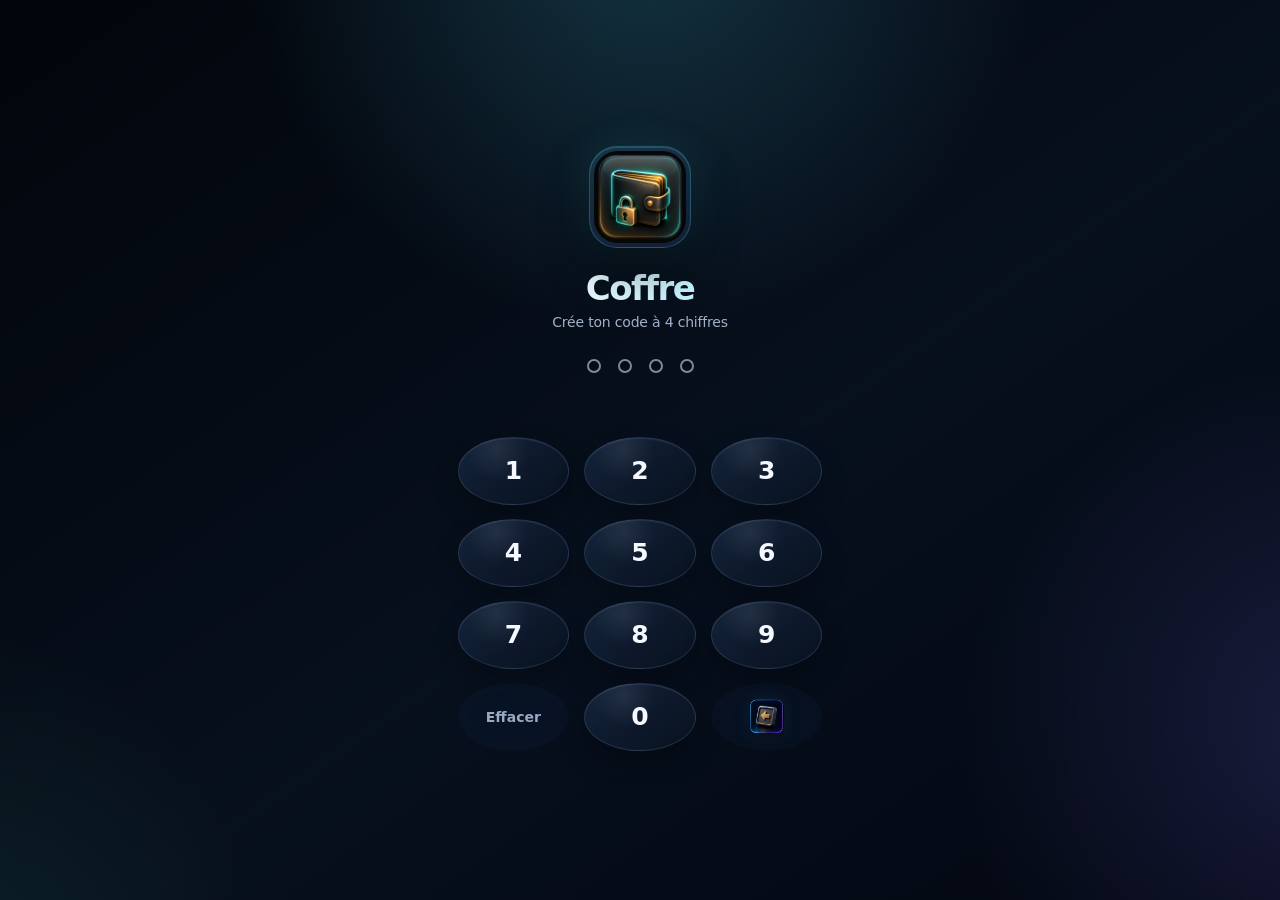
<file: index.html>
<!DOCTYPE html>
<html lang="fr">
<head>
  <meta charset="UTF-8" />
  <!-- Sécurité : tout est local. connect-src 'none' interdit au navigateur d'envoyer
       la moindre donnée sur le réseau, même en cas de code malveillant injecté. -->
  <meta http-equiv="Content-Security-Policy" content="default-src 'self'; script-src 'self'; style-src 'self' 'unsafe-inline'; img-src 'self' data:; font-src 'self'; connect-src 'none'; worker-src 'self' blob:; child-src 'self' blob:; manifest-src 'self'; object-src 'none'; base-uri 'none'; form-action 'none'; frame-ancestors 'none'" />
  <meta name="viewport" content="width=device-width, initial-scale=1.0, viewport-fit=cover, maximum-scale=1.0, user-scalable=no" />
  <meta name="theme-color" content="#05060e" />
  <meta name="apple-mobile-web-app-capable" content="yes" />
  <meta name="apple-mobile-web-app-status-bar-style" content="black-translucent" />
  <meta name="apple-mobile-web-app-title" content="Coffre" />
  <title>Coffre — Mes finances</title>
  <link rel="manifest" href="manifest.webmanifest" />
  <link rel="icon" href="icons/favicon-64.png" />
  <link rel="apple-touch-icon" href="icons/apple-touch-icon.png" />
  <link rel="stylesheet" href="styles.css" />
  <link rel="stylesheet" href="premium.css" />
  <!-- Placé après les feuilles : à ce point le navigateur a fini de les résoudre,
       le garde-fou lit donc leur état définitif et peut réparer avant l'affichage. -->
  <script src="garde-style.js"></script>
</head>
<body>

  <!-- ÉCRAN DE VERROUILLAGE / CRÉATION DU CODE -->
  <section id="lock-screen" class="lock hidden">
    <div class="lock-inner">
      <div class="lock-logo" aria-hidden="true">
        <img src="icons/icon-192.png" width="96" height="96" alt="" class="lock-app-icon" />
      </div>
      <h1 class="lock-title">Coffre</h1>
      <p id="lock-subtitle" class="lock-subtitle">Entre ton code</p>

      <div class="pin-dots" id="pin-dots">
        <span></span><span></span><span></span><span></span><span></span><span></span>
      </div>
      <p id="lock-error" class="lock-error"></p>

      <div class="keypad" id="keypad">
        <button data-k="1">1</button><button data-k="2">2</button><button data-k="3">3</button>
        <button data-k="4">4</button><button data-k="5">5</button><button data-k="6">6</button>
        <button data-k="7">7</button><button data-k="8">8</button><button data-k="9">9</button>
        <button class="key-ghost" data-k="reset">Effacer</button>
        <button data-k="0">0</button>
        <button class="key-ghost" data-k="del" aria-label="Effacer le dernier chiffre"><span data-cf-icon="backspace"></span></button>
      </div>
    </div>
  </section>

  <!-- ÉCRAN DE DÉBLOCAGE (essai terminé) -->
  <section id="licence-gate" class="lock hidden">
    <div class="lock-inner">
      <div class="lock-logo" aria-hidden="true">
        <span class="lock-premium-icon" data-cf-icon="lock"></span>
      </div>
      <h1 class="lock-title">Essai terminé</h1>
      <p class="lock-subtitle">Débloque la version à vie pour continuer — 15 €</p>
      <p class="lic-id">Saisis ton e-mail d'achat et ta clé (valable sur tous tes appareils, même après réinstallation)</p>
      <input id="lic-email" class="lic-input" type="email" placeholder="Ton e-mail d'achat" autocomplete="email" autocapitalize="off" spellcheck="false" style="margin-bottom:10px" />
      <input id="lic-key" class="lic-input" type="text" placeholder="Colle ta clé de licence ici" autocomplete="off" />
      <button id="lic-validate" class="btn">Débloquer</button>
      <p id="lic-error" class="lock-error"></p>
      <button id="lic-lock" class="btn btn-2" style="margin-top:10px">Verrouiller</button>
    </div>
  </section>

  <!-- APPLICATION -->
  <div id="app" class="app hidden">
    <main id="view" class="view"><!-- rendu par JS --></main>

    <nav class="tabbar" id="tabbar">
      <button data-tab="dashboard" class="tab active">
        <span class="tab-ico" data-cf-icon="home"></span><span class="tab-lbl">Accueil</span>
      </button>
      <button data-tab="tx" class="tab">
        <span class="tab-ico" data-cf-icon="receipt"></span><span class="tab-lbl">Opérations</span>
      </button>
      <button data-tab="add" class="tab">
        <span class="tab-ico" data-cf-icon="addtx"></span><span class="tab-lbl">Ajouter</span>
      </button>
      <button data-tab="budgets" class="tab">
        <span class="tab-ico" data-cf-icon="pig"></span><span class="tab-lbl">Budgets</span>
      </button>
      <button data-tab="abos" class="tab">
        <span class="tab-ico" data-cf-icon="repeat"></span><span class="tab-lbl">Abos</span>
      </button>
      <button data-tab="settings" class="tab">
        <span class="tab-ico" data-cf-icon="settings"></span><span class="tab-lbl">Réglages</span>
      </button>
    </nav>
  </div>

  <!-- FEUILLE MODALE (ajout / édition) -->
  <div id="sheet-backdrop" class="sheet-backdrop hidden"></div>
  <div id="sheet" class="sheet hidden" role="dialog" aria-modal="true"></div>

  <!-- TOAST -->
  <div id="toast" class="toast hidden"></div>

  <script src="vendor/xlsx.full.min.js"></script>
  <script src="vendor/pdf.min.js"></script>
  <script src="icons-premium.js"></script>
  <script src="app.js"></script>
  <script src="install-pwa.js" data-app-name="Coffre" data-accent="#6d7cff"></script>
</body>
</html>
</file>
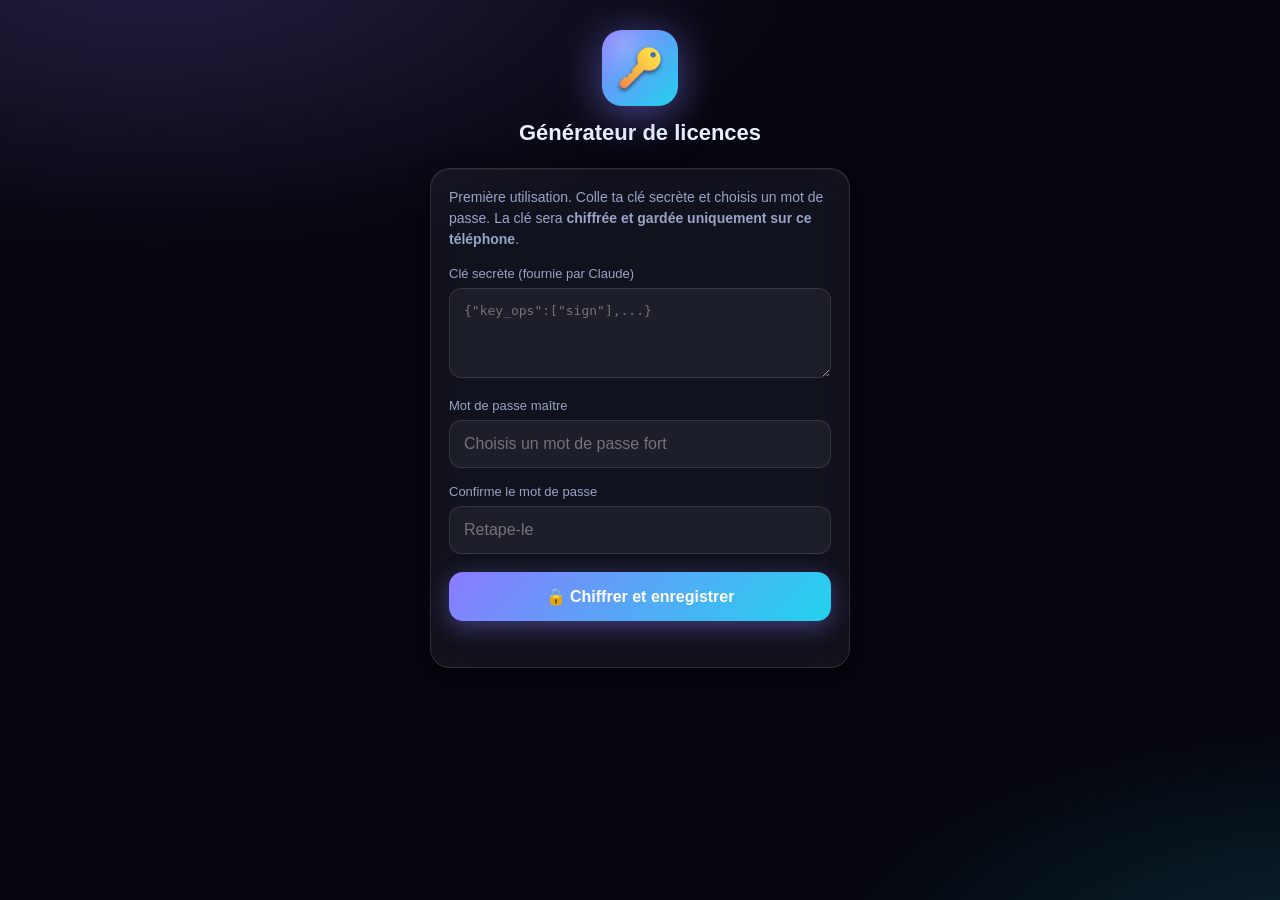
<file: gen/index.html>
<!DOCTYPE html>
<html lang="fr">
<head>
  <meta charset="UTF-8" />
  <meta http-equiv="Content-Security-Policy" content="default-src 'self'; script-src 'self'; style-src 'self' 'unsafe-inline'; img-src 'self' data:; connect-src 'none'; manifest-src 'self'; base-uri 'none'; form-action 'none'; object-src 'none'" />
  <meta name="viewport" content="width=device-width, initial-scale=1.0, viewport-fit=cover, maximum-scale=1.0, user-scalable=no" />
  <meta name="theme-color" content="#05060e" />
  <meta name="apple-mobile-web-app-capable" content="yes" />
  <meta name="apple-mobile-web-app-title" content="Générateur" />
  <title>Générateur Coffre</title>
  <link rel="manifest" href="manifest.webmanifest" />
  <link rel="icon" href="icons/favicon-64.png" />
  <link rel="apple-touch-icon" href="icons/icon-192.png" />
  <link rel="stylesheet" href="styles.css" />
</head>
<body>
  <main class="wrap">
    <div class="logo"><img src="icons/icon-192.png" width="76" height="76" alt="" /></div>
    <h1 class="title">Générateur de licences</h1>

    <!-- ÉCRAN 1 : configuration initiale -->
    <section id="setup" class="card hidden">
      <p class="lead">Première utilisation. Colle ta clé secrète et choisis un mot de passe. La clé sera <b>chiffrée et gardée uniquement sur ce téléphone</b>.</p>
      <label>Clé secrète (fournie par Claude)</label>
      <textarea id="s-key" rows="4" placeholder='{"key_ops":["sign"],...}' autocomplete="off" spellcheck="false"></textarea>
      <label>Mot de passe maître</label>
      <input id="s-pw" type="password" placeholder="Choisis un mot de passe fort" autocomplete="new-password" />
      <label>Confirme le mot de passe</label>
      <input id="s-pw2" type="password" placeholder="Retape-le" autocomplete="new-password" />
      <button id="s-go" class="btn">🔒 Chiffrer et enregistrer</button>
      <p id="s-err" class="err"></p>
    </section>

    <!-- ÉCRAN 2 : déverrouillage -->
    <section id="unlock" class="card hidden">
      <label>Mot de passe maître</label>
      <input id="u-pw" type="password" placeholder="Ton mot de passe" autocomplete="current-password" />
      <button id="u-go" class="btn">Déverrouiller</button>
      <p id="u-err" class="err"></p>
      <button id="u-reset" class="linkbtn">Réinitialiser (effacer la clé de ce tél)</button>
    </section>

    <!-- ÉCRAN 3 : génération -->
    <section id="gen" class="card hidden">
      <label>E-mail d'achat du client</label>
      <input id="g-id" type="email" placeholder="client@mail.com" autocomplete="off" autocapitalize="off" spellcheck="false" />
      <button id="g-go" class="btn">Générer la clé de licence</button>
      <div id="g-out" class="out hidden">
        <label>Clé à donner au client</label>
        <div id="g-key" class="key"></div>
        <button id="g-copy" class="btn btn-2">📋 Copier la clé</button>
        <p id="g-ok" class="ok"></p>
      </div>
      <p id="g-err" class="err"></p>
      <button id="g-lock" class="linkbtn">🔒 Verrouiller</button>
    </section>
  </main>
  <script src="gen.js"></script>
</body>
</html>
</file>
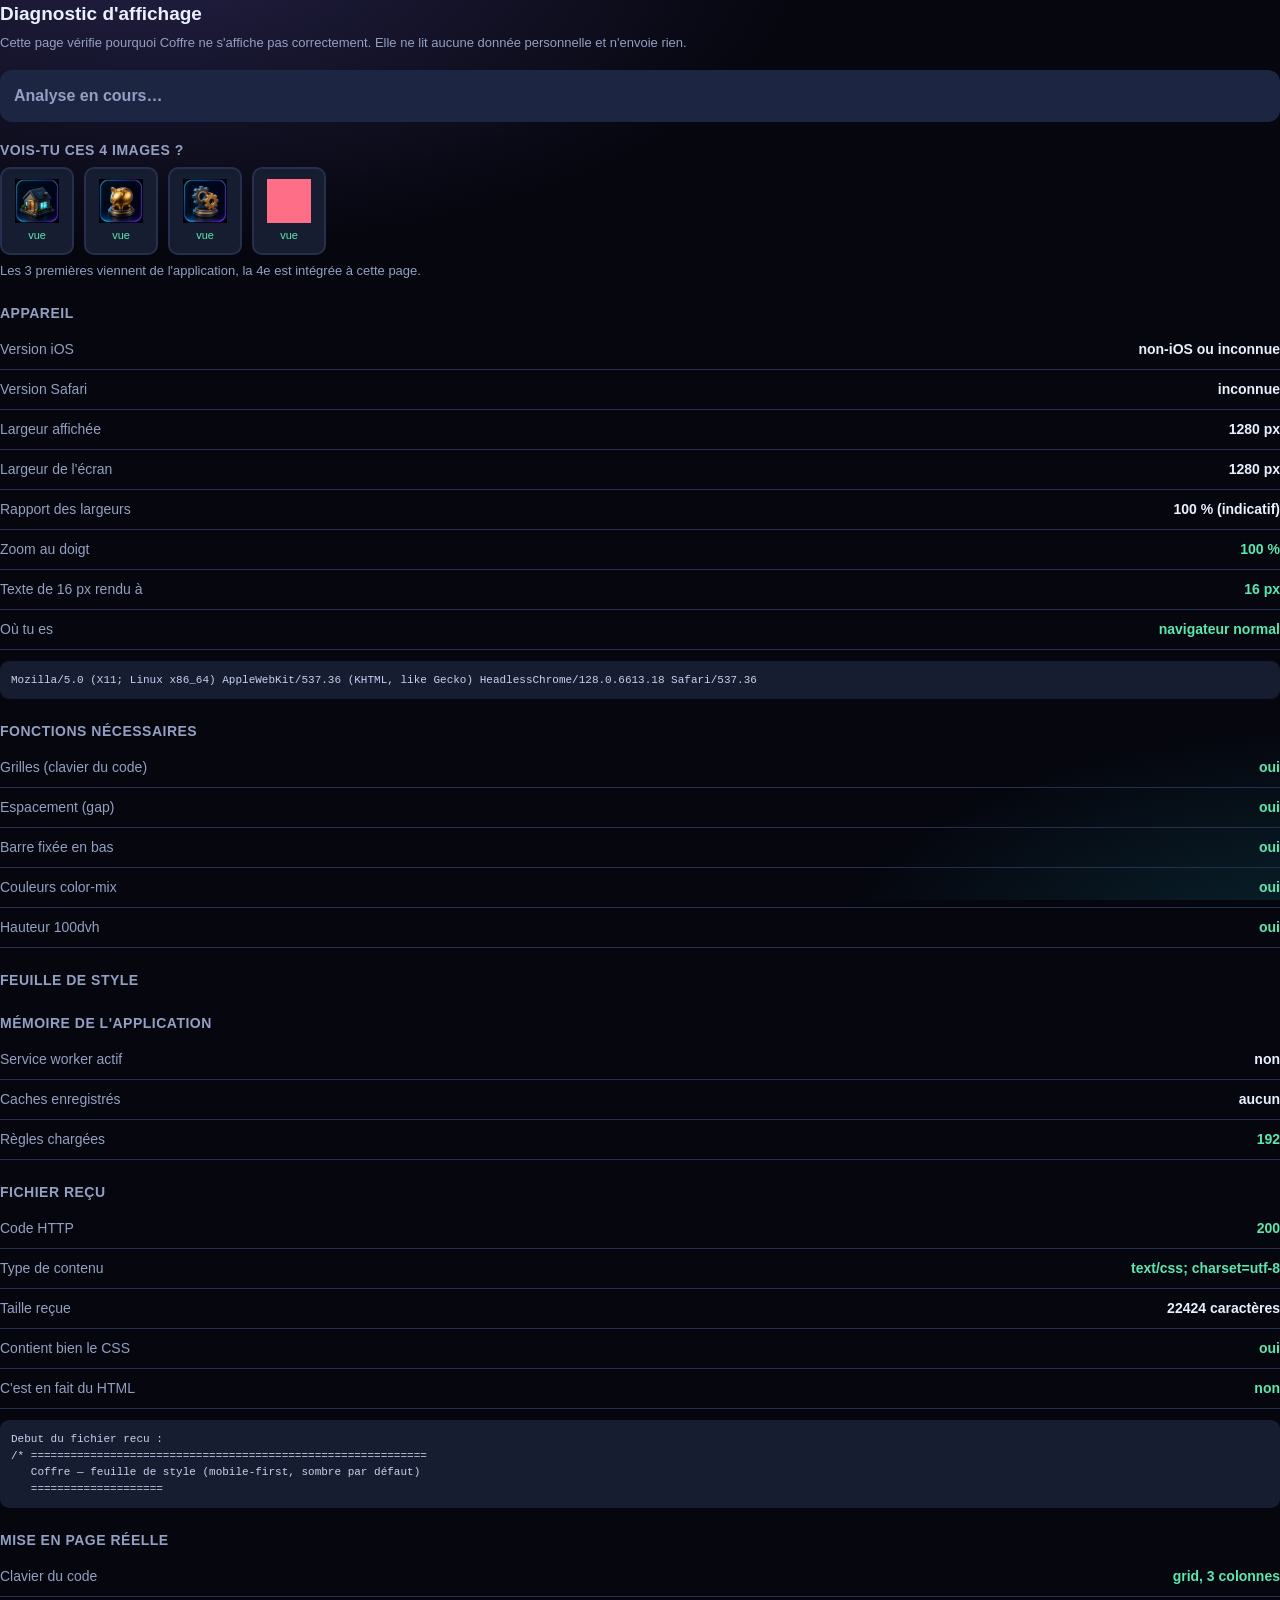
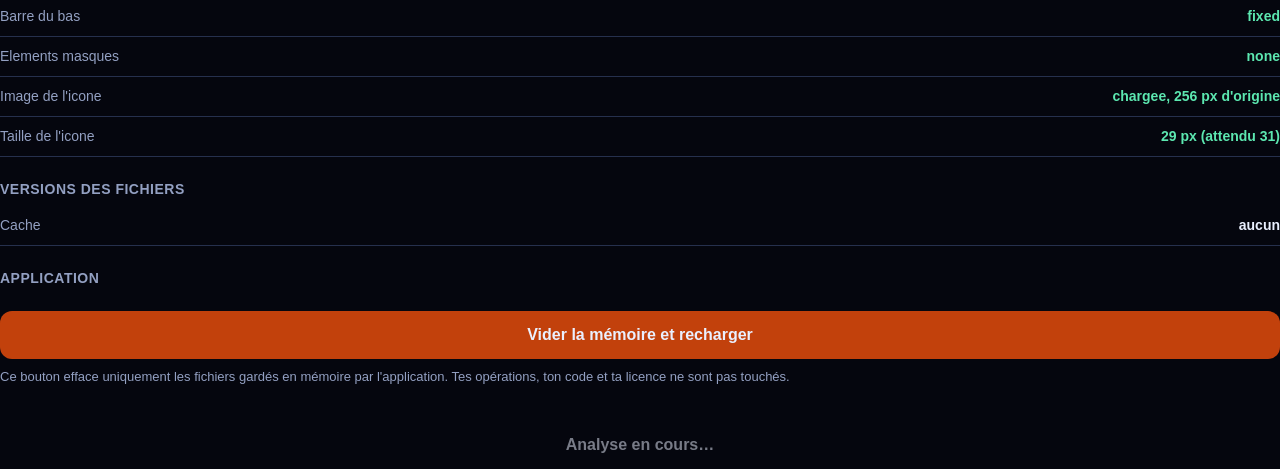
<file: diagnostic.html>
<!DOCTYPE html>
<html lang="fr">
<head>
<meta charset="UTF-8" />
<meta name="viewport" content="width=device-width, initial-scale=1" />
<title>Coffre — Diagnostic d'affichage</title>
<!-- Page volontairement autonome : aucun fichier externe, aucune règle de sécurité
     restrictive. Elle doit fonctionner même quand l'application, elle, ne s'affiche pas.
     Elle ne lit aucune donnée personnelle et n'envoie rien nulle part. -->
<style>
  body { margin:0; padding:18px; background:#0b0f1a; color:#eef2ff; line-height:1.5;
         font-family:-apple-system,BlinkMacSystemFont,"Segoe UI",Roboto,sans-serif; font-size:15px; }
  h1 { font-size:19px; margin:0 0 4px; }
  .sub { color:#93a0c2; font-size:13px; margin:0 0 18px; }
  .verdict { padding:14px; border-radius:12px; font-weight:700; margin-bottom:18px; font-size:16px; }
  .ok { background:#0d3a2c; color:#5ce7b0; }
  .ko { background:#3d1620; color:#ff8fa2; }
  .attente { background:#1c2542; color:#93a0c2; }
  .ligne { display:flex; justify-content:space-between; gap:12px; padding:9px 0;
           border-bottom:1px solid #26304d; font-size:14px; }
  .cle { color:#93a0c2; flex:0 0 auto; }
  .val { text-align:right; word-break:break-word; font-weight:600; }
  .val.non { color:#ff8fa2; }
  .val.oui { color:#5ce7b0; }
  pre { background:#161d31; padding:11px; border-radius:9px; overflow-x:auto;
        font-size:11px; color:#c7d2f0; white-space:pre-wrap; word-break:break-all; }
  button { width:100%; padding:15px; margin-top:16px; font-size:16px; font-weight:700;
           border:0; border-radius:12px; background:#6d7cff; color:#fff; }
  h2 { font-size:14px; color:#93a0c2; margin:22px 0 6px; text-transform:uppercase; letter-spacing:.5px; }
</style>
</head>
<body>

<h1>Diagnostic d'affichage</h1>
<p class="sub">Cette page vérifie pourquoi Coffre ne s'affiche pas correctement.
Elle ne lit aucune donnée personnelle et n'envoie rien.</p>

<div id="verdict" class="verdict attente">Analyse en cours…</div>

<!-- Test a l'oeil, sans rien lire : trois icones de l'appli et une image de
     reference incluse dans la page, qui ne demande aucun telechargement. -->
<h2 style="margin-top:0">Vois-tu ces 4 images ?</h2>
<div id="vitrine" style="display:flex;gap:10px;flex-wrap:wrap;margin-bottom:6px"></div>
<p class="sub" id="vitrine-aide">Les 3 premières viennent de l'application, la 4e est intégrée à cette page.</p>

<div id="resultats"></div>

<button id="reparer" type="button" style="background:#c2410c">Vider la mémoire et recharger</button>
<p class="sub" style="margin-top:8px">Ce bouton efface uniquement les fichiers gardés en mémoire
par l'application. Tes opérations, ton code et ta licence ne sont pas touchés.</p>

<button id="copier" type="button" disabled style="opacity:.5">Analyse en cours…</button>

<script>
(function () {
  var R = [];   // rapport texte, pour le bouton Copier
  var zone = document.getElementById('resultats');

  function titre(t) {
    var h = document.createElement('h2'); h.textContent = t; zone.appendChild(h);
    R.push(''); R.push('--- ' + t + ' ---');
  }
  function ligne(cle, val, etat) {
    var d = document.createElement('div'); d.className = 'ligne';
    var a = document.createElement('span'); a.className = 'cle'; a.textContent = cle;
    var b = document.createElement('span'); b.className = 'val' + (etat ? ' ' + etat : '');
    b.textContent = val;
    d.appendChild(a); d.appendChild(b); zone.appendChild(d);
    R.push(cle + ' : ' + val);
  }
  function bloc(texte) {
    var p = document.createElement('pre'); p.textContent = texte; zone.appendChild(p);
    R.push(texte);
  }

  // ---- 0. Vitrine : les images s'affichent-elles, oui ou non ? ------------
  // Trois icones reelles de l'appli et une image de reference encodee dans la page.
  // Si les 3 premieres sont vides et la 4e visible, le probleme est le
  // telechargement des icones. Si les 4 sont vides, ce sont les images en general
  // qui ne s'affichent pas sur cet appareil, et l'appli n'y est pour rien.
  var VITRINE = [
    { nom: 'house', src: 'icons/premium3d/house.webp' },
    { nom: 'pig', src: 'icons/premium3d/pig.webp' },
    { nom: 'settings', src: 'icons/premium3d/settings.webp' },
    { nom: 'reference', src: '[data-uri]' +
        'hI+py+0Po5y02ouz3rz7D4biSJbmiabqyrbuC8fyTNf2jef6zvf+DwwKh8Si8YhMKpfMpvMJjUqn1KpVUAAAOw==' }
  ];
  // Navigateur integre a une autre application : le rapport ne dirait rien du
  // probleme, qui se produit dans Safari. On le signale avant toute autre chose,
  // sinon on analyse le mauvais navigateur sans s'en rendre compte.
  var uaTot = navigator.userAgent;
  var integresTot = [
    ['Snapchat', /Snapchat/i], ['Instagram', /Instagram/i], ['Facebook', /FBAN|FBAV|FB_IAB/i],
    ['Messenger', /Messenger/i], ['TikTok', /BytedanceWebview|TikTok|musical_ly/i],
    ['LinkedIn', /LinkedIn/i], ['Pinterest', /Pinterest/i], ['X (Twitter)', /Twitter/i],
    ['WhatsApp', /WhatsApp/i], ['Gmail', /GSA\//i]
  ];
  var integre = null;
  for (var z = 0; z < integresTot.length; z++) {
    if (integresTot[z][1].test(uaTot)) { integre = integresTot[z][0]; break; }
  }
  if (integre) {
    var alerte = document.getElementById('verdict');
    alerte.className = 'verdict ko';
    alerte.textContent = 'STOP : tu es dans le navigateur de ' + integre + ', pas dans Safari. ' +
      'Ce rapport ne servira a rien. Appuie sur les trois points en haut a droite, ' +
      'puis sur « Ouvrir dans le navigateur » ou « Ouvrir dans Safari », et refais le test.';
  }

  var vitrine = document.getElementById('vitrine');
  var chargees = 0, echouees = 0, referenceOk = false;
  VITRINE.forEach(function (v) {
    var boite = document.createElement('div');
    boite.setAttribute('style', 'width:74px;height:88px;border:2px solid #26304d;border-radius:10px;' +
      'display:flex;flex-direction:column;align-items:center;justify-content:center;gap:4px;background:#161d31');
    var im = document.createElement('img');
    im.setAttribute('style', 'width:44px;height:44px;object-fit:contain');
    im.alt = '';
    im.onload = function () {
      chargees++;
      if (v.nom === 'reference') referenceOk = true;
      etiquette.textContent = 'vue';
      etiquette.style.color = '#5ce7b0';
    };
    im.onerror = function () {
      echouees++;
      etiquette.textContent = 'ECHEC';
      etiquette.style.color = '#ff8fa2';
    };
    im.src = v.src;
    var etiquette = document.createElement('span');
    etiquette.setAttribute('style', 'font-size:11px;color:#93a0c2');
    etiquette.textContent = '…';
    boite.appendChild(im); boite.appendChild(etiquette);
    vitrine.appendChild(boite);
  });

  // ---- 1. L'appareil et le navigateur -------------------------------------
  titre('Appareil');
  var ua = navigator.userAgent;
  var ios = ua.match(/OS (\d+)[_.](\d+)/);
  ligne('Version iOS', ios ? ios[1] + '.' + ios[2] : 'non-iOS ou inconnue');
  var saf = ua.match(/Version\/([\d.]+)/);
  ligne('Version Safari', saf ? saf[1] : 'inconnue');
  // Zoom de page de Safari : il se regle PAR SITE (menu aA) et n'est pas efface par
  // la suppression des donnees du site, puisque c'est un reglage et non une donnee.
  // C'est la seule chose qui survit a une reinstallation complete.
  var largeurEcran = (window.screen && screen.width) ? screen.width : 0;
  var zoom = largeurEcran ? Math.round((largeurEcran / window.innerWidth) * 100) : 0;
  ligne('Largeur affichée', window.innerWidth + ' px');
  ligne('Largeur de l\'écran', largeurEcran ? largeurEcran + ' px' : 'inconnue');
  // Indication seulement, jamais un verdict : sur iPhone recent, screen.width ne
  // correspond pas toujours a la largeur reelle, ce qui faisait annoncer a tort
  // un zoom de 94 % sur un Safari verifie a 100 %.
  ligne('Rapport des largeurs', zoom ? zoom + ' % (indicatif)' : 'inconnu');
  var pincement = (window.visualViewport && visualViewport.scale) ? visualViewport.scale : 1;
  ligne('Zoom au doigt', Math.round(pincement * 100) + ' %', pincement === 1 ? 'oui' : 'non');

  // Texte agrandi automatiquement par iOS : le CSS ne fixe pas text-size-adjust,
  // donc on mesure la taille reellement obtenue pour un texte declare a 16 px.
  var sonde = document.createElement('div');
  sonde.setAttribute('style', 'position:absolute;left:-9999px;font-size:16px;line-height:1');
  sonde.textContent = 'M';
  document.body.appendChild(sonde);
  var taille = Math.round(parseFloat(getComputedStyle(sonde).fontSize));
  sonde.parentNode.removeChild(sonde);
  ligne('Texte de 16 px rendu à', taille + ' px', taille === 16 ? 'oui' : 'non');

  // Le navigateur intégré a déjà été repéré tout en haut, pour pouvoir avertir
  // avant même l'analyse. On se contente ici de reporter le constat.
  var installee = window.matchMedia('(display-mode: standalone)').matches
                  || window.navigator.standalone === true;
  ligne('Où tu es', integre ? ('navigateur intégré à ' + integre)
        : (installee ? 'application installée' : 'navigateur normal'),
        integre ? 'non' : 'oui');
  bloc(ua);

  // ---- 2. Ce que le navigateur sait faire ---------------------------------
  titre('Fonctions nécessaires');
  var fonctions = [
    ['Grilles (clavier du code)', 'display', 'grid'],
    ['Espacement (gap)', 'gap', '10px'],
    ['Barre fixée en bas', 'position', 'fixed'],
    ['Couleurs color-mix', 'color', 'color-mix(in srgb, red 50%, blue)'],
    ['Hauteur 100dvh', 'height', '100dvh']
  ];
  var manquantes = [];
  for (var i = 0; i < fonctions.length; i++) {
    var f = fonctions[i], sup = false;
    try { sup = window.CSS && CSS.supports(f[1], f[2]); } catch (e) { sup = false; }
    if (!sup) manquantes.push(f[0]);
    ligne(f[0], sup ? 'oui' : 'NON', sup ? 'oui' : 'non');
  }

  // ---- 3. La feuille de style est-elle appliquée ? ------------------------
  titre('Feuille de style');
  var lien = document.createElement('link');
  lien.rel = 'stylesheet';
  lien.href = 'styles.css?diag=' + Date.now();

  function suite(nbRegles) {
    ligne('Règles chargées', nbRegles === null ? 'illisible' : String(nbRegles),
          nbRegles ? 'oui' : 'non');

    // ---- 4. Ce que le serveur renvoie vraiment pour styles.css ------------
    titre('Fichier reçu');
    fetch('styles.css?diag2=' + Date.now(), { cache: 'no-store' }).then(function (r) {
      ligne('Code HTTP', String(r.status), r.ok ? 'oui' : 'non');
      var ct = r.headers.get('content-type') || 'absent';
      ligne('Type de contenu', ct, ct.indexOf('css') !== -1 ? 'oui' : 'non');
      return r.text();
    }).then(function (t) {
      ligne('Taille reçue', t.length + ' caractères');
      var estDuCss = t.indexOf('.keypad') !== -1;
      var estDuHtml = t.replace(/^\s+/, '').slice(0, 9).toLowerCase() === '<!doctype';
      ligne('Contient bien le CSS', estDuCss ? 'oui' : 'NON', estDuCss ? 'oui' : 'non');
      ligne('C\'est en fait du HTML', estDuHtml ? 'OUI (defaut trouve)' : 'non',
            estDuHtml ? 'non' : 'oui');
      bloc('Debut du fichier recu :\n' + t.slice(0, 150));
      testerMiseEnPage(function (mep) {
        testerVersions(function (ecarts) {
          testerAppli(function (appli) { conclure(nbRegles, estDuCss, estDuHtml, mep, ecarts, appli); });
        });
      });
    }).catch(function (e) {
      ligne('Téléchargement', 'ECHEC : ' + e, 'non');
      testerMiseEnPage(function (mep) {
        testerVersions(function (ecarts) {
          testerAppli(function (appli) { conclure(nbRegles, false, false, mep, ecarts, appli); });
        });
      });
    });
  }

  // ---- 3 bis. La mise en page tient-elle vraiment ? ----------------------
  // On reconstruit à part le clavier du code et la barre du bas, puis on mesure ce
  // que le navigateur en fait. C'est le symptôme exact décrit : touches décalées et
  // barre du bas dans le contenu. On ne lance PAS l'application, donc rien n'est
  // écrit et aucune donnée n'est touchée.
  function testerMiseEnPage(fini) {
    titre('Mise en page réelle');
    var base = location.href.replace(/[^/]*$/, '');
    var t = Date.now();
    var page =
      '<!DOCTYPE html><html><head>' +
      '<link rel="stylesheet" href="' + base + 'styles.css?m=' + t + '">' +
      '<link rel="stylesheet" href="' + base + 'premium.css?m=' + t + '">' +
      '</head><body>' +
      '<div class="keypad"><button>1</button><button>2</button><button>3</button>' +
      '<button>4</button><button>5</button><button>6</button></div>' +
      // La barre du bas avec une vraie icone : c'est premium.css, et lui seul, qui
      // ramene l'image de 256 px a 31 px. Sans lui, l'icone s'affiche a sa taille
      // d'origine et recouvre tout. styles.css ne mentionne jamais cf-icon3d.
      '<nav class="tabbar"><button class="tab"><span class="tab-ico">' +
      '<img id="ico" class="cf-icon3d" src="' + base + 'icons/premium3d/house.webp" alt="">' +
      '</span><span class="tab-lbl">Accueil</span></button></nav>' +
      '<div class="hidden" id="cache">invisible</div>' +
      '</body></html>';

    var f = document.createElement('iframe');
    f.setAttribute('style', 'position:absolute;left:-9999px;top:0;width:390px;height:800px;border:0');
    f.srcdoc = page;

    var termine = false;
    function mesurer() {
      if (termine) return;
      termine = true;
      var res = { clavier: '?', barre: '?', masque: '?', icone: '?', image: '?', ok: false, iconeOk: false };
      try {
        var d = f.contentDocument, w = f.contentWindow;
        var kp = d.querySelector('.keypad'), tb = d.querySelector('.tabbar'), hd = d.querySelector('#cache');
        var ckp = w.getComputedStyle(kp), ctb = w.getComputedStyle(tb), chd = w.getComputedStyle(hd);

        // L'icone de la barre : sa taille de 31 px vient UNIQUEMENT de premium.css.
        // Si premium.css n'est pas applique, l'image reste a sa taille d'origine,
        // 256 px, et recouvre tout. C'est le defaut vu sur la capture du client.
        var im = d.getElementById('ico');
        var largeurRendue = Math.round(im.getBoundingClientRect().width);
        res.icone = largeurRendue + ' px';
        res.iconeOk = (largeurRendue > 20 && largeurRendue <= 45);
        // naturalWidth a 0 = l'image n'a pas pu etre chargee ou decodee du tout.
        res.image = im.naturalWidth ? ('chargee, ' + im.naturalWidth + ' px d\'origine')
                                    : 'PAS CHARGEE';
        // Hors grille, gridTemplateColumns vaut « none » : afficher « 1 colonne »
        // dans ce cas serait trompeur, on ne le montre que si la grille existe.
        var brut = ckp.gridTemplateColumns || '';
        var colonnes = (brut === 'none' || !brut) ? 0 : brut.split(' ').filter(Boolean).length;
        res.clavier = ckp.display + (colonnes ? ', ' + colonnes + ' colonne' + (colonnes > 1 ? 's' : '') : '');
        res.barre = ctb.position;
        res.masque = chd.display;
        res.ok = (ckp.display === 'grid' && colonnes === 3
                  && ctb.position === 'fixed' && chd.display === 'none');
      } catch (e) { res.clavier = 'illisible : ' + e; }

      ligne('Clavier du code', res.clavier, res.clavier.indexOf('grid') === 0 ? 'oui' : 'non');
      ligne('Barre du bas', res.barre, res.barre === 'fixed' ? 'oui' : 'non');
      ligne('Elements masques', res.masque, res.masque === 'none' ? 'oui' : 'non');
      ligne('Image de l\'icone', res.image, res.image === 'PAS CHARGEE' ? 'non' : 'oui');
      ligne('Taille de l\'icone', res.icone + ' (attendu 31)', res.iconeOk ? 'oui' : 'non');
      f.parentNode && f.parentNode.removeChild(f);
      fini(res);
    }
    f.onload = function () { setTimeout(mesurer, 350); };
    // Filet : si l'iframe ne signale jamais son chargement, on mesure quand même.
    setTimeout(mesurer, 3000);
    document.body.appendChild(f);
  }

  // ---- 3 quater. L'application elle-meme ---------------------------------
  // Tout ce qui precede teste des fichiers. Or les icones ne sont pas ecrites dans
  // la page : un script les injecte au demarrage dans des emplacements vides. Si ce
  // script ne va pas au bout, les emplacements restent vides et les icones sont
  // invisibles, sans que rien d'autre ne bouge. On ouvre donc la vraie application
  // et on compte les emplacements reellement remplis, en notant ses erreurs.
  function testerAppli(fini) {
    titre('Application');
    var f = document.createElement('iframe');
    f.setAttribute('style', 'position:absolute;left:-9999px;top:0;width:390px;height:800px;border:0');
    f.src = location.href.replace(/[^/]*$/, '') + 'index.html?sonde=' + Date.now();

    var erreurs = [];
    var termine = false;

    function mesurer() {
      if (termine) return;
      termine = true;
      var res = { emplacements: 0, remplis: 0, erreurs: erreurs.slice(0, 3) };
      try {
        var d = f.contentDocument;
        var cases = d.querySelectorAll('[data-cf-icon]');
        res.emplacements = cases.length;
        for (var i = 0; i < cases.length; i++) {
          if (cases[i].querySelector('img')) res.remplis++;
        }
      } catch (e) { res.erreurs.push('lecture impossible : ' + e); }

      ligne('Emplacements d\'icones', String(res.emplacements));
      ligne('Icones posees', res.remplis + ' sur ' + res.emplacements,
            (res.emplacements && res.remplis === res.emplacements) ? 'oui' : 'non');
      ligne('Erreurs du code', res.erreurs.length ? String(res.erreurs.length) : 'aucune',
            res.erreurs.length ? 'non' : 'oui');
      if (res.erreurs.length) bloc(res.erreurs.join('\n'));
      f.parentNode && f.parentNode.removeChild(f);
      fini(res);
    }

    f.onload = function () {
      try {
        // On ecoute les erreurs de l'application, invisibles autrement.
        f.contentWindow.addEventListener('error', function (ev) {
          erreurs.push((ev.message || 'erreur') + ' — ' + (ev.filename || '') + ':' + (ev.lineno || ''));
        });
      } catch (e) { /* lecture refusee, on mesurera quand meme */ }
      setTimeout(mesurer, 2500);
    };
    setTimeout(mesurer, 6000);
    document.body.appendChild(f);
  }

  // ---- 3 ter. Versions des fichiers --------------------------------------
  // L'appli peut avoir une feuille de style parfaite et rester cassee si un SEUL
  // fichier servi est perime : un ancien app.js avec le nouveau CSS, par exemple,
  // laisse des icones au mauvais endroit. On compare donc, fichier par fichier, ce
  // que le service worker garde en memoire avec ce que le serveur renvoie vraiment.
  function testerVersions(fini) {
    titre('Versions des fichiers');
    var noms = ['index.html', 'styles.css', 'premium.css', 'app.js',
                'icons-premium.js', 'garde-style.js'];
    var base = location.href.replace(/[^/]*$/, '');

    // Empreinte courte, calculee sur place : deux contenus differents la changent.
    function empreinte(t) {
      var h = 5381;
      for (var i = 0; i < t.length; i++) { h = ((h * 33) ^ t.charCodeAt(i)) >>> 0; }
      return t.length + ':' + h.toString(16);
    }

    if (!window.caches || !caches.keys) {
      ligne('Comparaison', 'impossible (pas de cache sur ce navigateur)');
      return fini([]);
    }

    var ecarts = [];
    caches.keys().then(function (cles) {
      if (!cles.length) { ligne('Cache', 'aucun'); return fini([]); }
      return caches.open(cles[0]).then(function (c) {
        var restant = noms.length;
        noms.forEach(function (nom) {
          var url = base + nom;
          Promise.all([
            c.match(url).then(function (r) { return r ? r.text() : null; }).catch(function () { return null; }),
            fetch(url + '?v=' + Date.now(), { cache: 'no-store' })
              .then(function (r) { return r.ok ? r.text() : null; }).catch(function () { return null; })
          ]).then(function (deux) {
            var enCache = deux[0], surServeur = deux[1];
            var etat, classe;
            if (enCache === null) { etat = 'pas en memoire'; classe = ''; }
            else if (surServeur === null) { etat = 'serveur injoignable'; classe = 'non'; }
            else if (empreinte(enCache) === empreinte(surServeur)) { etat = 'a jour'; classe = 'oui'; }
            else {
              etat = 'PERIME (' + enCache.length + ' au lieu de ' + surServeur.length + ' caracteres)';
              classe = 'non';
              ecarts.push(nom);
            }
            ligne(nom, etat, classe);
            if (--restant === 0) fini(ecarts);
          });
        });
      });
    }).catch(function (e) {
      ligne('Comparaison', 'echec : ' + e, 'non');
      fini([]);
    });
  }

  lien.onload = lien.onerror = function () {
    var n = null;
    try { n = lien.sheet ? lien.sheet.cssRules.length : 0; } catch (e) { n = null; }
    setTimeout(function () { suite(n); }, 0);
  };
  document.head.appendChild(lien);

  // ---- 5. Le service worker et ses caches --------------------------------
  titre('Mémoire de l\'application');
  if ('serviceWorker' in navigator) {
    ligne('Service worker actif', navigator.serviceWorker.controller ? 'oui' : 'non');
    if (navigator.serviceWorker.controller) {
      bloc(navigator.serviceWorker.controller.scriptURL);
    }
  } else {
    ligne('Service worker', 'non géré');
  }
  if (window.caches && caches.keys) {
    caches.keys().then(function (k) {
      ligne('Caches enregistrés', k.length ? k.join(', ') : 'aucun');
    });
  }

  // ---- Verdict ------------------------------------------------------------
  function conclure(nbRegles, estDuCss, estDuHtml, mep, ecarts, appli) {
    var v = document.getElementById('verdict');
    var txt, classe;

    // Ce que la vitrine a donne, ajoute au rapport a copier.
    titre('Affichage des images');
    ligne('Images affichees', chargees + ' sur ' + VITRINE.length, chargees === VITRINE.length ? 'oui' : 'non');
    ligne('Image de reference', referenceOk ? 'visible' : 'INVISIBLE', referenceOk ? 'oui' : 'non');

    var iconesKo = (echouees > 0 && echouees < VITRINE.length && referenceOk);
    var toutKo = (chargees === 0);

    if (appli && appli.emplacements && appli.remplis === 0) {
      txt = 'TROUVE : dans l\'application, aucune icone n\'est posee (' + appli.emplacements +
            ' emplacements restes vides). Le code qui les place ne s\'execute pas.';
      classe = 'ko';
    } else if (appli && appli.emplacements && appli.remplis < appli.emplacements) {
      txt = 'TROUVE : dans l\'application, seules ' + appli.remplis + ' icones sur ' +
            appli.emplacements + ' sont posees.';
      classe = 'ko';
    } else if (appli && appli.erreurs && appli.erreurs.length) {
      txt = 'TROUVE : l\'application declenche une erreur au demarrage. ' + appli.erreurs[0];
      classe = 'ko';
    } else if (toutKo) {
      txt = 'TROUVE : aucune image ne s\'affiche sur cet appareil, meme celle integree ' +
            'a cette page. Le probleme ne vient pas de l\'application.';
      classe = 'ko';
    } else if (iconesKo) {
      txt = 'TROUVE : les icones de l\'application ne peuvent pas etre telechargees, ' +
            'alors que l\'image de reference s\'affiche.';
      classe = 'ko';
    } else if (ecarts && ecarts.length) {
      txt = 'TROUVE : l\'appli garde en memoire une ancienne version de ' +
            ecarts.join(', ') + '. C\'est ce melange qui casse l\'affichage.';
      classe = 'ko';
    } else if (estDuHtml) {
      txt = 'TROUVE : le serveur renvoie une page HTML au lieu de la feuille de style.';
      classe = 'ko';
    } else if (!estDuCss) {
      txt = 'TROUVE : le fichier recu n\'est pas la bonne feuille de style.';
      classe = 'ko';
    } else if (!nbRegles) {
      txt = 'TROUVE : le fichier arrive bien, mais le navigateur refuse de l\'appliquer.';
      classe = 'ko';
    } else if (manquantes.length) {
      txt = 'TROUVE : ce navigateur ne gere pas ' + manquantes.join(', ') + '.';
      classe = 'ko';
    } else if (pincement !== 1) {
      txt = 'TROUVE : la page est agrandie au doigt (' + Math.round(pincement * 100) + ' %). ' +
            'Pince l\'ecran pour revenir a 100 %.';
      classe = 'ko';
    } else if (taille !== 16) {
      txt = 'TROUVE : le texte est agrandi automatiquement (' + taille +
            ' px au lieu de 16). C\'est un reglage d\'affichage du telephone.';
      classe = 'ko';
    } else if (mep && mep.image === 'PAS CHARGEE') {
      txt = 'TROUVE : les images des icones ne se chargent pas sur cet appareil.';
      classe = 'ko';
    } else if (mep && !mep.iconeOk) {
      txt = 'TROUVE : les icones s\'affichent en ' + mep.icone + ' au lieu de 31 px. ' +
            'La feuille premium.css n\'est pas appliquee, c\'est elle qui les redimensionne.';
      classe = 'ko';
    } else if (mep && !mep.ok) {
      txt = 'TROUVE : la mise en page ne tient pas (clavier ' + mep.clavier +
            ', barre ' + mep.barre + ', masques ' + mep.masque + ').';
      classe = 'ko';
    } else {
      txt = 'Tout est normal ici : ' + nbRegles + ' regles chargees, mise en page correcte.';
      classe = 'ok';
      if (integre) {
        txt += ' MAIS tu es dans le navigateur integre a ' + integre +
               ', pas dans Safari : refais ce test dans Safari, la ou le probleme apparait.';
        classe = 'attente';
      }
    }
    // Le verdict du navigateur intégré prime : il a été posé avant l'analyse et
    // ne doit pas être écrasé par un résultat qui ne veut rien dire dans ce cas.
    if (!integre) {
      v.className = 'verdict ' + classe;
      v.textContent = txt;
    }
    R.unshift('VERDICT : ' + (integre ? 'rapport fait dans le navigateur de ' + integre +
              ', a refaire dans Safari' : txt));

    // L'analyse est finie : le rapport est complet, on autorise la copie.
    var b = document.getElementById('copier');
    b.disabled = false;
    b.style.opacity = '1';
    b.textContent = 'Copier le rapport';
  }

  // Remise a neuf : on supprime les fichiers gardes en memoire et le service worker,
  // puis on recharge l'appli. On ne touche NI au stockage local NI a la base de
  // donnees : les operations, le code et la licence sont conserves.
  document.getElementById('reparer').addEventListener('click', function () {
    var b = this;
    b.disabled = true;
    b.textContent = 'Nettoyage en cours…';
    var taches = [];
    if (window.caches && caches.keys) {
      taches.push(caches.keys().then(function (k) {
        return Promise.all(k.map(function (n) { return caches.delete(n); }));
      }));
    }
    if ('serviceWorker' in navigator && navigator.serviceWorker.getRegistrations) {
      taches.push(navigator.serviceWorker.getRegistrations().then(function (rs) {
        return Promise.all(rs.map(function (r) { return r.unregister(); }));
      }));
    }
    Promise.all(taches).catch(function () {}).then(function () {
      b.textContent = 'Nettoyé, rechargement…';
      var base = location.href.replace(/[^/]*$/, '');
      setTimeout(function () { location.replace(base + '?frais=' + Date.now()); }, 600);
    });
  });

  document.getElementById('copier').addEventListener('click', function () {
    var t = R.join('\n');
    if (navigator.clipboard) {
      navigator.clipboard.writeText(t).then(function () {
        document.getElementById('copier').textContent = 'Rapport copié';
      }).catch(function () { alert(t); });
    } else { alert(t); }
  });
})();
</script>
</body>
</html>
</file>
<file: styles.css>
/* ============================================================
   Coffre — feuille de style (mobile-first, sombre par défaut)
   ============================================================ */

:root {
  --bg: #0b0f1a;
  --bg-soft: #121828;
  --card: #161d31;
  --card-2: #1c2542;
  --line: #26304d;
  --text: #eef2ff;
  --muted: #93a0c2;
  --accent: #6d7cff;
  --accent-2: #7c3aed;
  --green: #34d399;
  --red: #f87171;
  --orange: #fbbf24;
  --shadow: 0 10px 30px rgba(0, 0, 0, .45);
  --radius: 18px;
  --safe-top: env(safe-area-inset-top, 0px);
  --safe-bottom: env(safe-area-inset-bottom, 0px);
}

:root[data-theme="light"] {
  --bg: #f4f6fc;
  --bg-soft: #ffffff;
  --card: #ffffff;
  --card-2: #f0f3fb;
  --line: #e3e8f5;
  --text: #16203a;
  --muted: #6b7699;
  --shadow: 0 10px 30px rgba(30, 45, 90, .10);
}

* { box-sizing: border-box; -webkit-tap-highlight-color: transparent; }

html, body {
  margin: 0; padding: 0;
  height: 100%;
  background: var(--bg);
  color: var(--text);
  font-family: -apple-system, BlinkMacSystemFont, "Segoe UI", Roboto, "Helvetica Neue", Arial, sans-serif;
  -webkit-font-smoothing: antialiased;
  overscroll-behavior-y: none;
}

button { font-family: inherit; cursor: pointer; border: none; background: none; color: inherit; }
.hidden { display: none !important; }

/* Taille de secours des icônes. Les fichiers image font 256 px et toutes leurs
   tailles réelles sont définies dans premium.css. Si cette feuille n'est pas
   appliquée, les icônes s'affichent donc à 256 px et recouvrent l'écran, alors
   que le reste de la page reste en place : c'est le défaut rencontré chez un
   client. Ces trois sélecteurs ne portent qu'une seule classe, donc toutes les
   règles de premium.css, qui en portent au moins deux, continuent de l'emporter.
   Ils ne changent rien à l'affichage normal et servent uniquement de filet. */
.cf-icon3d, .ui-icon3d, .ic3d { width: 28px; height: 28px; }

/* ---------------- Écran de verrouillage ---------------- */
.lock {
  position: fixed; inset: 0; z-index: 50;
  display: flex; align-items: center; justify-content: center;
  background: radial-gradient(120% 100% at 50% 0%, #1a2138 0%, var(--bg) 60%);
  padding: calc(var(--safe-top) + 20px) 22px calc(var(--safe-bottom) + 24px);
}
.lock-inner { width: 100%; max-width: 340px; text-align: center; }
.lock-logo { color: var(--accent); display: flex; justify-content: center; margin-bottom: 8px; }
.lock-title { font-size: 30px; margin: 4px 0 2px; letter-spacing: .5px; }
.lock-subtitle { color: var(--muted); margin: 0 0 26px; font-size: 15px; }
.lock-error { color: var(--red); min-height: 18px; font-size: 13px; margin: 12px 0 0; }

.pin-dots { display: flex; gap: 16px; justify-content: center; }
.pin-dots span {
  width: 15px; height: 15px; border-radius: 50%;
  border: 2px solid var(--muted); transition: all .15s;
}
.pin-dots span.filled { background: var(--accent); border-color: var(--accent); transform: scale(1.1); }

.keypad {
  margin-top: 30px;
  display: grid; grid-template-columns: repeat(3, 1fr); gap: 14px;
}
.keypad button {
  height: 68px; border-radius: 50%;
  font-size: 26px; font-weight: 500;
  background: var(--card); box-shadow: var(--shadow);
  transition: transform .08s, background .15s;
}
.keypad button:active { transform: scale(.93); background: var(--card-2); }
.keypad .key-ghost { background: transparent; box-shadow: none; font-size: 16px; color: var(--muted); }
.keypad.disabled { pointer-events: none; opacity: .35; filter: grayscale(1); }

/* Écran de déblocage (licence) */
.lic-id { color: var(--muted); font-size: 12px; margin: 22px 0 4px; }
.lic-device { font-size: 26px; font-weight: 800; letter-spacing: 3px; margin: 0 0 20px; color: var(--accent); }
.lic-input {
  width: 100%; padding: 14px; font-size: 15px; border-radius: 12px; text-align: center;
  background: var(--card); border: 1px solid var(--line); color: var(--text); margin-bottom: 14px;
}
.lic-input:focus { outline: none; border-color: var(--accent); }
#licence-gate .btn { max-width: 340px; }
.shake { animation: shake .4s; }
@keyframes shake {
  0%,100%{transform:translateX(0)} 20%{transform:translateX(-9px)}
  40%{transform:translateX(9px)} 60%{transform:translateX(-6px)} 80%{transform:translateX(6px)}
}

/* ---------------- Coquille appli ---------------- */
.app { min-height: 100%; display: flex; flex-direction: column; }
.view {
  flex: 1;
  padding: calc(var(--safe-top) + 18px) 16px calc(88px + var(--safe-bottom));
  max-width: 560px; width: 100%; margin: 0 auto;
  animation: fade .28s ease;
}
@keyframes fade { from { opacity: 0; transform: translateY(6px); } to { opacity: 1; transform: none; } }

.page-head { display: flex; align-items: center; justify-content: space-between; margin-bottom: 16px; }
.page-title { font-size: 24px; font-weight: 700; margin: 0; }
.page-sub { color: var(--muted); font-size: 13px; margin: 2px 0 0; }

/* Cartes */
.card {
  background: var(--card); border-radius: var(--radius);
  padding: 16px; box-shadow: var(--shadow); border: 1px solid var(--line);
}
.card + .card { margin-top: 14px; }

/* Carte solde principale */
.hero {
  background: linear-gradient(135deg, var(--accent) 0%, var(--accent-2) 100%);
  color: #fff; border: none;
  border-radius: 22px; padding: 22px; box-shadow: 0 14px 34px rgba(109,124,255,.35);
}
.hero-label { font-size: 13px; opacity: .85; margin: 0; }
.hero-amount { font-size: 38px; font-weight: 800; margin: 6px 0 2px; letter-spacing: -1px; }
.hero-row { display: flex; gap: 18px; margin-top: 16px; }
.hero-stat { flex: 1; }
.hero-stat .l { font-size: 12px; opacity: .85; margin: 0; }
.hero-stat .v { font-size: 17px; font-weight: 700; margin: 3px 0 0; }

/* Bloc "reste à vivre" */
.safe {
  display: flex; align-items: center; gap: 14px; margin-top: 14px;
}
.safe .big { font-size: 26px; font-weight: 800; }
.safe .lbl { color: var(--muted); font-size: 13px; }

/* Insights */
.insight { display: flex; gap: 12px; align-items: flex-start; padding: 12px 0; }
.insight + .insight { border-top: 1px solid var(--line); }
.insight .emo { font-size: 20px; line-height: 1.3; }
.insight .txt { font-size: 14px; line-height: 1.45; }
.insight .txt b { font-weight: 700; }

.section-title { font-size: 15px; font-weight: 700; margin: 22px 0 10px; color: var(--text); }
.muted { color: var(--muted); }
.empty { text-align: center; color: var(--muted); padding: 40px 16px; font-size: 14px; }
.empty .big-emo { font-size: 40px; display: block; margin-bottom: 10px; }

/* Liste d'opérations */
.tx-item {
  display: flex; align-items: center; gap: 12px;
  padding: 12px; background: var(--card); border: 1px solid var(--line);
  border-radius: 14px; margin-bottom: 10px;
}
.tx-ico {
  width: 42px; height: 42px; border-radius: 12px; flex: 0 0 auto;
  display: flex; align-items: center; justify-content: center; font-size: 20px;
  background: var(--card-2);
}
.tx-main { flex: 1; min-width: 0; }
.tx-cat { font-weight: 600; font-size: 15px; }
.tx-note { color: var(--muted); font-size: 12px; white-space: nowrap; overflow: hidden; text-overflow: ellipsis; }
.tx-amt { font-weight: 700; font-size: 15px; white-space: nowrap; }
.tx-amt.exp { color: var(--red); }
.tx-amt.inc { color: var(--green); }
.tx-date-group { color: var(--muted); font-size: 12px; font-weight: 600; margin: 16px 0 8px; text-transform: capitalize; }

/* Budgets */
.budget-item { margin-bottom: 16px; }
.budget-top { display: flex; justify-content: space-between; align-items: baseline; margin-bottom: 8px; }
.budget-name { font-weight: 600; font-size: 15px; }
.budget-val { font-size: 13px; color: var(--muted); }
.bar { height: 10px; border-radius: 6px; background: var(--card-2); overflow: hidden; }
.bar > i { display: block; height: 100%; border-radius: 6px; transition: width .5s ease; }
.bar-ok > i { background: var(--green); }
.bar-warn > i { background: var(--orange); }
.bar-over > i { background: var(--red); }

/* Donut */
.chart-wrap { display: flex; align-items: center; gap: 18px; }
.donut { flex: 0 0 auto; }
.legend { flex: 1; min-width: 0; }
.legend-row { display: flex; align-items: center; gap: 8px; font-size: 13px; margin: 5px 0; }
.legend-dot { width: 10px; height: 10px; border-radius: 3px; flex: 0 0 auto; }
.legend-name { flex: 1; overflow: hidden; text-overflow: ellipsis; white-space: nowrap; }
.legend-val { color: var(--muted); }

/* Mini barres mensuelles */
.months { display: flex; align-items: flex-end; gap: 8px; height: 120px; padding-top: 8px; }
.month-col { flex: 1; display: flex; flex-direction: column; align-items: center; gap: 6px; height: 100%; justify-content: flex-end; padding: 0; background: none; border: none; cursor: pointer; }
.month-bar { width: 100%; max-width: 34px; border-radius: 8px 8px 4px 4px; background: linear-gradient(180deg, var(--accent), var(--accent-2)); min-height: 4px; opacity: .45; transition: height .5s, opacity .2s; }
.month-col:active .month-bar { transform: scaleY(.98); }
.month-col.sel .month-bar { opacity: 1; box-shadow: 0 0 0 2px color-mix(in srgb, var(--accent) 35%, transparent); }
.month-lbl { font-size: 11px; color: var(--muted); transition: color .2s; }
.month-col.sel .month-lbl { color: var(--accent); font-weight: 700; }

/* Boutons */
.btn {
  display: inline-flex; align-items: center; justify-content: center; gap: 8px;
  width: 100%; padding: 15px 18px; border-radius: 14px; font-size: 16px; font-weight: 700;
  background: var(--accent); color: #fff; transition: transform .08s, opacity .15s;
}
.btn:active { transform: scale(.98); }
.btn-2 { background: var(--card-2); color: var(--text); border: 1px solid var(--line); }
.btn-danger { background: transparent; color: var(--red); border: 1px solid var(--red); }
.btn-row { display: flex; gap: 10px; }
.btn-row .btn { width: auto; flex: 1; }

/* Réglages : lignes */
.set-row {
  display: flex; align-items: center; justify-content: space-between;
  padding: 15px 0; border-bottom: 1px solid var(--line); gap: 12px;
}
.set-row:last-child { border-bottom: none; }
.set-label { font-size: 15px; }
.set-desc { font-size: 12px; color: var(--muted); margin-top: 2px; }

/* Interrupteur */
.switch { position: relative; width: 50px; height: 30px; flex: 0 0 auto; }
.switch input { display: none; }
.switch .track { position: absolute; inset: 0; background: var(--card-2); border: 1px solid var(--line); border-radius: 999px; transition: .2s; }
.switch .track::after { content: ""; position: absolute; top: 3px; left: 3px; width: 22px; height: 22px; border-radius: 50%; background: #fff; transition: .2s; }
.switch input:checked + .track { background: var(--accent); border-color: var(--accent); }
.switch input:checked + .track::after { transform: translateX(20px); }

/* ---------------- Barre d'onglets ---------------- */
.tabbar {
  position: fixed; left: 0; right: 0; bottom: 0; z-index: 20;
  display: flex; align-items: center; justify-content: space-around;
  background: color-mix(in srgb, var(--bg-soft) 92%, transparent);
  backdrop-filter: blur(14px); -webkit-backdrop-filter: blur(14px);
  border-top: 1px solid var(--line);
  padding: 8px 6px calc(8px + var(--safe-bottom));
}
.tab {
  flex: 1; display: flex; flex-direction: column; align-items: center; gap: 3px;
  color: var(--muted); font-size: 11px; padding: 4px 0; transition: color .15s;
}
.tab .tab-ico { font-size: 20px; filter: grayscale(.4); transition: transform .12s; }
.tab.active { color: var(--accent); }
.tab.active .tab-ico { filter: none; transform: translateY(-1px) scale(1.08); }

/* ---------------- Liste noire (abonnements) ---------------- */
.abo-card { padding: 12px 14px; }
.abo-top { display: flex; align-items: center; gap: 10px; }
.abo-name { font-weight: 700; font-size: 15px; display: flex; align-items: center; gap: 6px; }
.abo-name-txt { overflow: hidden; text-overflow: ellipsis; white-space: nowrap; min-width: 0; }
.abo-badge { flex-shrink: 0; }
.abo-cost { font-weight: 800; font-size: 16px; color: var(--red); }
.abo-badge { font-size: 10px; font-weight: 700; padding: 1px 7px; border-radius: 10px; vertical-align: middle; margin-left: 4px; }
.abo-badge.on { background: color-mix(in srgb, var(--green) 22%, transparent); color: var(--green); }
.abo-badge.off { background: var(--card-2); color: var(--muted); }
.abo-badge.man { background: color-mix(in srgb, var(--accent) 22%, transparent); color: var(--accent); }
.r-select { width: 100%; padding: 12px; border-radius: 12px; background: var(--card-2);
  color: var(--text); border: 1px solid var(--line); font-size: 15px; font-family: inherit; }
.abo-actions { display: flex; gap: 8px; margin-top: 12px; }
.abo-btn { flex: 1; padding: 10px 8px; font-size: 13px; margin: 0; }
.linkbtn { color: var(--accent); font-size: 12px; font-weight: 600; padding: 4px 6px; }
.resil-area { width: 100%; border: 1px solid var(--line); border-radius: 12px; background: var(--card-2);
  color: var(--text); padding: 12px; font-size: 13px; line-height: 1.5; resize: vertical; font-family: inherit; }
.ver-pill { flex-shrink: 0; font-size: 12px; font-weight: 700; color: var(--accent);
  background: color-mix(in srgb, var(--accent) 15%, transparent); padding: 5px 12px; border-radius: 20px; }

/* ---------------- Grille de choix d'icône ---------------- */
.icon-grid { display: flex; flex-wrap: wrap; gap: 8px; }
.icon-chip { width: 42px; height: 42px; border-radius: 12px; font-size: 20px;
  display: flex; align-items: center; justify-content: center;
  background: var(--card-2); border: 1px solid var(--line); transition: transform .1s, border-color .12s; }
.icon-chip.auto { width: auto; padding: 0 14px; font-size: 13px; font-weight: 600; color: var(--muted); }
.icon-chip.sel { border-color: var(--accent); background: color-mix(in srgb, var(--accent) 18%, transparent); }
.icon-chip:active { transform: scale(.9); }

/* ---------------- Icônes 3D (Fluent, embarquées) ---------------- */
.ic3d { width: 1.25em; height: 1.25em; object-fit: contain; vertical-align: -0.3em; }
.tx-ico .ic3d { width: 30px; height: 30px; }
.cat-chip .e .ic3d { width: 28px; height: 28px; vertical-align: 0; }
.icon-chip .ic3d { width: 30px; height: 30px; vertical-align: 0; }
.legend-name .ic3d, .budget-name .ic3d { width: 20px; height: 20px; }

/* ---------------- Feuille modale ---------------- */
.sheet-backdrop { position: fixed; inset: 0; background: rgba(0,0,0,.55); z-index: 30; animation: fade .2s; }
.sheet {
  position: fixed; left: 0; right: 0; bottom: 0; z-index: 31;
  background: var(--bg-soft); border-radius: 22px 22px 0 0;
  padding: 10px 18px calc(24px + var(--safe-bottom));
  max-width: 560px; margin: 0 auto; box-shadow: 0 -10px 40px rgba(0,0,0,.4);
  max-height: 92vh; overflow-y: auto;
  animation: slideup .28s cubic-bezier(.2,.8,.2,1);
}
@keyframes slideup { from { transform: translateY(100%); } to { transform: none; } }
.sheet-grip { width: 40px; height: 4px; border-radius: 2px; background: var(--line); margin: 6px auto 14px; }
.sheet h2 { font-size: 19px; margin: 0 0 16px; }

/* Segmented (dépense / revenu) */
.seg { display: flex; background: var(--card-2); border-radius: 12px; padding: 4px; margin-bottom: 18px; }
.seg button { flex: 1; padding: 10px; border-radius: 9px; font-weight: 700; font-size: 14px; color: var(--muted); transition: .15s; }
.seg button.on-exp { background: var(--red); color: #fff; }
.seg button.on-inc { background: var(--green); color: #071b12; }

/* Champs */
.field { margin-bottom: 16px; }
.field label { display: block; font-size: 13px; color: var(--muted); margin-bottom: 7px; }
.field input, .field select {
  width: 100%; padding: 14px; font-size: 16px; border-radius: 12px;
  background: var(--card); border: 1px solid var(--line); color: var(--text);
}
.field input:focus, .field select:focus { outline: none; border-color: var(--accent); }
.amount-input { font-size: 30px !important; font-weight: 800; text-align: center; }

/* Grille de catégories */
.cat-grid { display: grid; grid-template-columns: repeat(4, 1fr); gap: 8px; }
.cat-chip {
  display: flex; flex-direction: column; align-items: center; gap: 4px;
  padding: 10px 4px; border-radius: 12px; background: var(--card); border: 1px solid var(--line);
  font-size: 11px; color: var(--muted); transition: .12s;
}
.cat-chip .e { font-size: 22px; }
.cat-chip.sel { border-color: var(--accent); color: var(--text); background: var(--card-2); }

/* Filtres de l'onglet Opérations */
.filters { margin-bottom: 8px; }
.flt-search {
  width: 100%; padding: 12px 14px; font-size: 15px; border-radius: 12px;
  background: var(--card); border: 1px solid var(--line); color: var(--text); margin-bottom: 10px;
}
.flt-search:focus { outline: none; border-color: var(--accent); }
.flt-seg { margin-bottom: 10px; }
.seg button.on-all { background: var(--accent); color: #fff; }
.flt-row { display: flex; gap: 8px; }
.flt-row select {
  flex: 1; min-width: 0; padding: 11px; font-size: 14px; border-radius: 12px;
  background: var(--card); border: 1px solid var(--line); color: var(--text);
}
.flt-row select:focus { outline: none; border-color: var(--accent); }
.filter-sum { color: var(--muted); font-size: 12px; font-weight: 600; margin: 4px 2px 10px; }

/* Toast */
.toast {
  position: fixed; left: 50%; bottom: calc(96px + var(--safe-bottom)); transform: translateX(-50%);
  background: var(--text); color: var(--bg); padding: 12px 18px; border-radius: 12px;
  font-size: 14px; font-weight: 600; z-index: 60; box-shadow: var(--shadow);
  animation: toastin .25s;
}
@keyframes toastin { from { opacity: 0; transform: translate(-50%, 10px); } to { opacity: 1; transform: translate(-50%, 0); } }

/* Bandeau installation */
.install-banner {
  display: flex; align-items: center; gap: 12px;
  background: var(--card-2); border: 1px solid var(--accent); border-radius: 14px;
  padding: 12px 14px; margin-bottom: 16px;
}
.install-banner .txt { flex: 1; font-size: 13px; }
.install-banner button { padding: 8px 14px; border-radius: 10px; background: var(--accent); color: #fff; font-weight: 700; font-size: 13px; }

/* ============================================================
   DESIGN NÉON / VERRE DÉPOLI (v22)
   Bloc ajouté en fin de fichier : il surcharge les règles ci-dessus.
   Pour revenir au design classique, il suffit de supprimer ce bloc.
   ============================================================ */
:root {
  --bg: #05060e;
  --bg-soft: #0a0d1c;
  --card: rgba(255, 255, 255, .05);
  --card-2: rgba(255, 255, 255, .09);
  --line: rgba(255, 255, 255, .11);
  --text: #eaf0ff;
  --muted: #98a4c8;
  --accent: #8b7bff;      /* violet néon */
  --accent-2: #22d3ee;    /* cyan néon */
  --green: #34e5b0;
  --red: #ff6b81;
  --orange: #ffc04d;
  --glow: 0 0 24px rgba(139, 123, 255, .45);
  --radius: 20px;
}
:root[data-theme="light"] {
  --bg: #eef1fb;
  --bg-soft: #ffffff;
  --card: rgba(255, 255, 255, .70);
  --card-2: rgba(20, 30, 70, .06);
  --line: rgba(20, 30, 70, .12);
  --text: #141c33;
  --muted: #5f6a8c;
}

/* Fond nuit avec halos néon, fixés derrière tout le contenu translucide */
body {
  background:
    radial-gradient(85% 55% at 12% -5%, rgba(139, 123, 255, .22), transparent 60%),
    radial-gradient(75% 50% at 105% 108%, rgba(34, 211, 238, .16), transparent 55%),
    var(--bg);
  background-attachment: fixed;
}
:root[data-theme="light"] body {
  background:
    radial-gradient(85% 55% at 12% -5%, rgba(139, 123, 255, .16), transparent 60%),
    radial-gradient(75% 50% at 105% 108%, rgba(34, 211, 238, .14), transparent 55%),
    var(--bg);
  background-attachment: fixed;
}

/* Surfaces en verre dépoli (flou d'arrière-plan) */
.card, .tx-item, .sheet, .flt-search, .field input, .field select, .r-select,
.resil-area, .amount-input, .seg, .keypad button {
  background: var(--card);
  -webkit-backdrop-filter: blur(20px) saturate(150%);
  backdrop-filter: blur(20px) saturate(150%);
  border: 1px solid var(--line);
}
.card, .tx-item {
  box-shadow: 0 10px 30px rgba(0, 0, 0, .35), inset 0 1px 0 rgba(255, 255, 255, .06);
}
.tx-item { transition: transform .12s, border-color .15s; }
.tx-item:active { transform: scale(.99); border-color: color-mix(in srgb, var(--accent) 45%, transparent); }
.tx-ico {
  background: linear-gradient(145deg, rgba(255, 255, 255, .10), rgba(255, 255, 255, .02));
  border: 1px solid rgba(255, 255, 255, .08);
}

/* Halo néon sur le solde principal et les blocs accentués */
.hero {
  background: linear-gradient(135deg, var(--accent) 0%, var(--accent-2) 100%);
  box-shadow: 0 16px 44px rgba(139, 123, 255, .45), 0 0 0 1px rgba(255, 255, 255, .08) inset;
}

/* Boutons : dégradé lumineux + halo */
.btn {
  background: linear-gradient(135deg, var(--accent), var(--accent-2));
  box-shadow: 0 6px 22px rgba(139, 123, 255, .40);
}
.btn-2 {
  background: var(--card-2);
  -webkit-backdrop-filter: blur(12px); backdrop-filter: blur(12px);
  box-shadow: none;
}
.btn-danger { background: transparent; box-shadow: none; }

/* Barre d'onglets : verre dépoli + liseré néon */
.tabbar {
  background: color-mix(in srgb, var(--bg-soft) 78%, transparent);
  -webkit-backdrop-filter: blur(22px) saturate(160%);
  backdrop-filter: blur(22px) saturate(160%);
  border-top: 1px solid rgba(255, 255, 255, .10);
  box-shadow: 0 -1px 0 rgba(139, 123, 255, .25);
}
.tab.active { color: var(--accent); text-shadow: 0 0 14px rgba(139, 123, 255, .7); }

/* États sélectionnés lumineux */
.cat-chip, .icon-chip { background: var(--card); }
.cat-chip.sel, .icon-chip.sel {
  border-color: var(--accent);
  background: color-mix(in srgb, var(--accent) 20%, transparent);
  box-shadow: var(--glow);
}
.pin-dots span.filled { box-shadow: var(--glow); }
.field input:focus, .field select:focus, .flt-search:focus,
.lic-input:focus { border-color: var(--accent); box-shadow: 0 0 0 3px rgba(139, 123, 255, .22); }

/* Barres de budget et donut : néon */
.bar { background: rgba(255, 255, 255, .07); }
.bar-ok > i { background: linear-gradient(90deg, var(--accent), var(--accent-2)); }
.month-bar { box-shadow: 0 0 12px rgba(139, 123, 255, .3); }

/* Écran de verrouillage : halo cohérent */
.lock {
  background:
    radial-gradient(90% 60% at 50% -10%, rgba(139, 123, 255, .28), transparent 60%),
    radial-gradient(70% 50% at 100% 110%, rgba(34, 211, 238, .16), transparent 55%),
    var(--bg);
}
.lock-logo { filter: drop-shadow(0 8px 22px rgba(139, 123, 255, .55)); margin-bottom: 14px; }
.lock-app-icon { border-radius: 22px; display: block; }
.keypad button:active { box-shadow: var(--glow); }
</file>
<file: premium.css>
/* ============================================================
   Coffre — direction visuelle premium
   Couche strictement visuelle, chargée après styles.css.
   La logique applicative reste entièrement dans app.js, inchangé.
   ============================================================ */

:root {
  --bg: #030711;
  --bg-soft: #07101d;
  --card: rgba(13, 25, 43, .82);
  --card-2: rgba(21, 40, 65, .88);
  --line: rgba(132, 185, 255, .17);
  --line-hot: rgba(76, 214, 255, .5);
  --text: #f5f8ff;
  --muted: #91a3bd;
  --accent: #55ddff;
  --accent-2: #8174ff;
  --green: #4ce7aa;
  --red: #ff7287;
  --orange: #ffc15a;
  --accent-rgb: 85, 221, 255;
  --violet-rgb: 129, 116, 255;
  --green-rgb: 76, 231, 170;
  --shadow: 0 20px 55px rgba(0, 0, 0, .35), inset 0 1px 0 rgba(255, 255, 255, .055);
  --shadow-float: 0 28px 80px rgba(0, 0, 0, .58), 0 0 45px rgba(var(--accent-rgb), .07);
  --radius: 22px;
}

:root[data-theme="light"] {
  --bg: #edf3fb;
  --bg-soft: #f8fbff;
  --card: rgba(255, 255, 255, .83);
  --card-2: rgba(238, 245, 255, .92);
  --line: rgba(38, 79, 130, .13);
  --line-hot: rgba(0, 151, 201, .42);
  --text: #101d31;
  --muted: #62728a;
  --accent: #008fc3;
  --accent-2: #6557dc;
  --green: #078b66;
  --red: #d93e59;
  --orange: #ad6a00;
  --shadow: 0 18px 48px rgba(46, 79, 118, .13), inset 0 1px 0 rgba(255, 255, 255, .9);
  --shadow-float: 0 26px 70px rgba(50, 79, 115, .22), inset 0 1px 0 rgba(255, 255, 255, .95);
}

* {
  scrollbar-width: thin;
  scrollbar-color: rgba(var(--accent-rgb), .38) transparent;
}

html {
  background: #02050b;
}

body {
  position: relative;
  min-height: 100%;
  background:
    radial-gradient(circle at 8% 3%, rgba(48, 146, 218, .2), transparent 29rem),
    radial-gradient(circle at 95% 24%, rgba(var(--violet-rgb), .16), transparent 26rem),
    radial-gradient(circle at 45% 108%, rgba(var(--green-rgb), .09), transparent 32rem),
    linear-gradient(145deg, #02050b 0%, #07111f 53%, #030711 100%);
  background-attachment: fixed;
  font-family: Inter, "SF Pro Display", "Segoe UI Variable Display", "Segoe UI", system-ui, sans-serif;
  letter-spacing: -.012em;
}

body::before,
body::after {
  content: "";
  position: fixed;
  inset: 0;
  z-index: -1;
  pointer-events: none;
}

body::before {
  opacity: .14;
  background-image:
    linear-gradient(rgba(255, 255, 255, .028) 1px, transparent 1px),
    linear-gradient(90deg, rgba(255, 255, 255, .028) 1px, transparent 1px);
  background-size: 34px 34px;
  -webkit-mask-image: radial-gradient(circle at center, #000, transparent 79%);
  mask-image: radial-gradient(circle at center, #000, transparent 79%);
}

body::after {
  background: linear-gradient(115deg, transparent 0 44%, rgba(255, 255, 255, .018) 50%, transparent 56% 100%);
}

:root[data-theme="light"] body {
  background:
    radial-gradient(circle at 8% 3%, rgba(44, 170, 222, .16), transparent 28rem),
    radial-gradient(circle at 95% 24%, rgba(var(--violet-rgb), .12), transparent 25rem),
    linear-gradient(145deg, #edf3fb, #f8fbff 52%, #eaf2fb);
}

:root[data-theme="light"] body::before {
  opacity: .32;
  background-image:
    linear-gradient(rgba(39, 84, 134, .035) 1px, transparent 1px),
    linear-gradient(90deg, rgba(39, 84, 134, .035) 1px, transparent 1px);
}

::selection {
  color: #031019;
  background: var(--accent);
}

.cf-icon3d {
  display: block;
  flex: 0 0 auto;
  overflow: hidden;
  object-fit: cover;
  border-radius: 24%;
  color: #fff;
  filter:
    drop-shadow(0 5px 6px rgba(0, 0, 0, .42))
    drop-shadow(0 0 8px rgba(var(--accent-rgb), .1));
  /* Pas de translateZ(0) ici : il fige l'icone dans une couche GPU rasterisee a
     sa petite taille (31 a 47 px), et tout zoom au survol etire alors cette
     texture basse resolution au lieu de redessiner depuis le fichier 256 px.
     C'est ce qui rendait les icones floues au passage de la souris. */
  transition: transform .22s cubic-bezier(.2, .8, .2, 1), filter .22s ease;
}

.cf-icon3d .accent {
  fill: #fff0aa;
  stroke: none;
  filter: drop-shadow(0 0 3px rgba(255, 196, 75, .74));
}

.cf-icon3d .accent-stroke {
  fill: none;
  stroke: #fff0aa;
  filter: drop-shadow(0 0 3px rgba(255, 196, 75, .64));
}

button,
input,
select,
textarea {
  font: inherit;
}

button,
a {
  transition:
    transform .2s cubic-bezier(.2, .8, .2, 1),
    border-color .2s ease,
    background-color .2s ease,
    color .2s ease,
    box-shadow .2s ease,
    filter .2s ease;
}

button:focus-visible,
a:focus-visible,
input:focus-visible,
select:focus-visible,
textarea:focus-visible {
  outline: 2px solid var(--accent);
  outline-offset: 3px;
}

button:not(:disabled):active {
  transform: translateY(1px) scale(.975);
}

/* ---------- Écran de verrouillage ---------- */
.lock {
  overflow: auto;
  background:
    radial-gradient(circle at 50% -8%, rgba(var(--accent-rgb), .2), transparent 25rem),
    radial-gradient(circle at 105% 82%, rgba(var(--violet-rgb), .18), transparent 24rem),
    radial-gradient(circle at -5% 105%, rgba(var(--green-rgb), .08), transparent 20rem),
    linear-gradient(145deg, #02050b, #07101d 55%, #030711);
}

.lock::before {
  content: "";
  position: fixed;
  inset: 0;
  pointer-events: none;
  opacity: .17;
  background-image:
    linear-gradient(rgba(255, 255, 255, .025) 1px, transparent 1px),
    linear-gradient(90deg, rgba(255, 255, 255, .025) 1px, transparent 1px);
  background-size: 32px 32px;
  -webkit-mask-image: radial-gradient(circle at center, #000, transparent 78%);
  mask-image: radial-gradient(circle at center, #000, transparent 78%);
}

.lock-inner {
  position: relative;
  z-index: 1;
  max-width: 365px;
}

.lock-logo {
  position: relative;
  width: 102px;
  height: 102px;
  margin: 0 auto 20px;
  padding: 4px;
  border: 1px solid rgba(var(--accent-rgb), .24);
  border-radius: 28px;
  background: linear-gradient(145deg, rgba(var(--accent-rgb), .13), rgba(var(--violet-rgb), .09));
  box-shadow:
    0 22px 48px rgba(0, 0, 0, .46),
    0 0 40px rgba(var(--accent-rgb), .13),
    inset 0 1px 0 rgba(255, 255, 255, .13);
  filter: none;
}

.lock-logo::after {
  content: "";
  position: absolute;
  inset: 9px 13px auto;
  height: 22px;
  pointer-events: none;
  border-radius: 999px;
  background: linear-gradient(180deg, rgba(255, 255, 255, .16), transparent);
}

.lock-app-icon {
  width: 92px;
  height: 92px;
  border-radius: 24px;
  object-fit: cover;
}

#licence-gate .lock-logo {
  display: grid;
  place-items: center;
  color: var(--accent);
}

.lock-premium-icon .cf-icon3d {
  width: 72px;
  height: 72px;
}

.lock-title {
  margin: 0 0 6px;
  font-size: 34px;
  font-weight: 850;
  letter-spacing: -.045em;
  background: linear-gradient(110deg, #fff 20%, #c8f5ff 62%, #d9d3ff);
  -webkit-background-clip: text;
  background-clip: text;
  color: transparent;
}

.lock-subtitle {
  margin-bottom: 29px;
  color: #a2b1c8;
  font-size: 14px;
}

.pin-dots {
  gap: 17px;
}

.pin-dots span {
  width: 14px;
  height: 14px;
  border-color: rgba(185, 205, 231, .65);
  box-shadow: inset 0 2px 5px rgba(0, 0, 0, .35);
}

.pin-dots span.filled {
  border-color: #94eeff;
  background: linear-gradient(145deg, #b8f5ff, #45cce9);
  box-shadow: 0 0 0 5px rgba(var(--accent-rgb), .08), 0 0 18px rgba(var(--accent-rgb), .62);
}

.keypad {
  margin-top: 34px;
  gap: 14px 15px;
}

.keypad button {
  position: relative;
  height: 68px;
  border-color: rgba(148, 193, 246, .16);
  background:
    radial-gradient(circle at 35% 18%, rgba(255, 255, 255, .08), transparent 35%),
    linear-gradient(145deg, rgba(24, 41, 65, .82), rgba(8, 17, 31, .94));
  box-shadow: 0 12px 26px rgba(0, 0, 0, .25), inset 0 1px 0 rgba(255, 255, 255, .06);
  font-size: 25px;
  font-weight: 720;
}

.keypad button:hover {
  border-color: rgba(var(--accent-rgb), .45);
  box-shadow: 0 15px 32px rgba(0, 0, 0, .3), 0 0 24px rgba(var(--accent-rgb), .08);
}

.keypad button:active {
  border-color: rgba(var(--accent-rgb), .72);
  background: linear-gradient(145deg, rgba(36, 70, 100, .9), rgba(10, 27, 45, .96));
  box-shadow: 0 0 0 4px rgba(var(--accent-rgb), .09), 0 0 25px rgba(var(--accent-rgb), .13);
}

.keypad .key-ghost {
  border-color: transparent;
  background: rgba(255, 255, 255, .018);
  box-shadow: none;
  color: #9aaac2;
  font-size: 14px;
}

.keypad .key-ghost .cf-icon3d {
  width: 35px;
  height: 35px;
  margin: auto;
}

.lic-id {
  margin: 20px 0 12px;
  line-height: 1.5;
}

.lic-input {
  border-color: rgba(132, 185, 255, .17);
  background: rgba(5, 14, 27, .76);
  box-shadow: inset 0 2px 8px rgba(0, 0, 0, .25);
}

/* ---------- Coquille principale ---------- */
.app {
  min-height: 100dvh;
}

.view {
  max-width: 650px;
  padding: calc(var(--safe-top) + 23px) 18px calc(106px + var(--safe-bottom));
  animation: premium-enter .32s cubic-bezier(.2, .75, .25, 1);
}

@keyframes premium-enter {
  from { opacity: 0; }
  to { opacity: 1; }
}

.page-head {
  margin-bottom: 18px;
}

.page-title {
  font-size: clamp(27px, 6vw, 34px);
  font-weight: 830;
  line-height: 1.05;
  letter-spacing: -.05em;
  background: linear-gradient(108deg, var(--text) 25%, color-mix(in srgb, var(--accent) 65%, var(--text)));
  -webkit-background-clip: text;
  background-clip: text;
  color: transparent;
}

.page-sub {
  margin-top: 6px;
  color: #8395ae;
  font-size: 12px;
  font-weight: 650;
  letter-spacing: .09em;
  text-transform: uppercase !important;
}

.section-title {
  display: flex;
  align-items: center;
  gap: 9px;
  margin: 27px 2px 11px;
  font-size: 14px;
  font-weight: 760;
  letter-spacing: .015em;
}

.section-title::before {
  content: "";
  width: 3px;
  height: 16px;
  border-radius: 999px;
  background: linear-gradient(180deg, var(--accent), var(--accent-2));
  box-shadow: 0 0 12px rgba(var(--accent-rgb), .35);
}

.section-title > .ui-icon3d {
  width: 29px;
  height: 29px;
  margin: -7px -2px -7px -3px;
}

/* ---------- Cartes et surfaces ---------- */
.card,
.tx-item,
.filters,
.sheet {
  border: 1px solid var(--line);
  background:
    linear-gradient(145deg, rgba(255, 255, 255, .026), transparent 37%),
    var(--card);
  box-shadow: var(--shadow);
  -webkit-backdrop-filter: blur(22px) saturate(1.18);
  backdrop-filter: blur(22px) saturate(1.18);
}

:root[data-theme="light"] .card,
:root[data-theme="light"] .tx-item,
:root[data-theme="light"] .filters,
:root[data-theme="light"] .sheet {
  background:
    linear-gradient(145deg, rgba(255, 255, 255, .62), transparent 45%),
    var(--card);
}

.card {
  padding: 18px;
  border-radius: var(--radius);
}

.card + .card {
  margin-top: 14px;
}

.card:hover {
  border-color: rgba(var(--accent-rgb), .26);
}

/* Carte de solde inspirée d'une carte bancaire premium */
.hero {
  position: relative;
  isolation: isolate;
  min-height: 205px;
  overflow: hidden;
  padding: 24px;
  border: 1px solid rgba(205, 244, 255, .31);
  border-radius: 28px;
  background:
    radial-gradient(circle at 87% 13%, rgba(255, 255, 255, .24), transparent 16rem),
    radial-gradient(circle at 6% 108%, rgba(128, 237, 255, .29), transparent 18rem),
    linear-gradient(132deg, #3545d8 0%, #2967df 42%, #20bede 100%);
  box-shadow:
    0 25px 65px rgba(35, 112, 218, .32),
    0 0 0 1px rgba(255, 255, 255, .09) inset,
    inset 0 1px 0 rgba(255, 255, 255, .33);
}

.hero::before {
  content: "";
  position: absolute;
  z-index: -1;
  width: 260px;
  height: 260px;
  top: -132px;
  right: -62px;
  border: 1px solid rgba(255, 255, 255, .2);
  border-radius: 50%;
  box-shadow: 0 0 0 30px rgba(255, 255, 255, .045), 0 0 0 62px rgba(255, 255, 255, .025);
}

.hero::after {
  content: "";
  position: absolute;
  z-index: -1;
  right: 22px;
  bottom: 24px;
  width: 43px;
  height: 32px;
  border-radius: 8px;
  background:
    linear-gradient(90deg, transparent 43%, rgba(50, 73, 119, .28) 43% 50%, transparent 50%),
    linear-gradient(transparent 43%, rgba(50, 73, 119, .28) 43% 50%, transparent 50%),
    linear-gradient(145deg, #fff3ad, #d8a83a);
  border: 1px solid rgba(255, 255, 255, .38);
  box-shadow: inset 0 1px 2px rgba(255, 255, 255, .62), 0 7px 16px rgba(13, 38, 80, .25);
}

.hero-label {
  font-size: 11px;
  font-weight: 750;
  letter-spacing: .12em;
  text-transform: uppercase;
  opacity: .83;
}

.hero-amount {
  margin-top: 9px;
  font-size: clamp(38px, 10vw, 49px);
  font-weight: 830;
  letter-spacing: -.055em;
  text-shadow: 0 8px 24px rgba(10, 48, 111, .22);
}

.hero-row {
  width: calc(100% - 58px);
  margin-top: 25px;
  padding-top: 15px;
  border-top: 1px solid rgba(255, 255, 255, .19);
}

.hero-stat .l {
  font-size: 10px;
  font-weight: 650;
  letter-spacing: .035em;
  text-transform: uppercase;
}

.hero-stat .v {
  margin-top: 5px;
  font-size: 16px;
}

.safe {
  position: relative;
}

.safe::before {
  display: none;
}

.safe-premium-icon {
  display: grid;
  place-items: center;
  width: 47px;
  height: 47px;
  flex: 0 0 auto;
  border: 1px solid rgba(var(--green-rgb), .28);
  border-radius: 15px;
  background: rgba(var(--green-rgb), .08);
  box-shadow: inset 0 1px 0 rgba(255, 255, 255, .07), 0 8px 20px rgba(0, 0, 0, .18);
}

.safe-premium-icon .ui-icon3d {
  width: 42px;
  height: 42px;
}

.safe .big {
  font-size: 30px;
  letter-spacing: -.045em;
}

.safe .lbl {
  margin-top: 2px;
  line-height: 1.35;
}

.insight {
  padding: 15px 0;
}

.insight .emo {
  display: grid;
  place-items: center;
  width: 38px;
  height: 38px;
  flex: 0 0 auto;
  border: 1px solid rgba(var(--accent-rgb), .16);
  border-radius: 12px;
  background: linear-gradient(145deg, rgba(var(--accent-rgb), .11), rgba(var(--violet-rgb), .07));
  box-shadow: inset 0 1px 0 rgba(255, 255, 255, .06);
}

.insight .emo .ui-icon3d {
  width: 38px;
  height: 38px;
}

.insight-category {
  display: inline-flex;
  align-items: center;
  gap: 4px;
}

.insight-category .ic3d {
  width: 25px;
  height: 25px;
  margin: -6px 0;
}

.insight .txt {
  padding-top: 2px;
  color: color-mix(in srgb, var(--text) 88%, var(--muted));
}

.empty {
  margin-top: 10px;
  padding: 42px 20px;
  border: 1px dashed rgba(132, 185, 255, .2);
  border-radius: 22px;
  background: linear-gradient(145deg, rgba(20, 39, 64, .5), rgba(7, 17, 31, .38));
}

.empty .big-emo {
  filter: drop-shadow(0 8px 13px rgba(0, 0, 0, .28));
}

.empty .big-emo .ui-icon3d {
  width: 57px;
  height: 57px;
  margin: 0 auto 10px;
}

.title-premium-icon {
  display: inline-flex;
  vertical-align: middle;
}

.title-premium-icon .ui-icon3d {
  width: 39px;
  height: 39px;
  margin: -9px 0 -7px 3px;
}

.info-card {
  display: flex;
  align-items: flex-start;
  gap: 12px;
  line-height: 1.48;
}

.inline-premium-icon {
  flex: 0 0 auto;
}

.inline-premium-icon .ui-icon3d {
  width: 37px;
  height: 37px;
}

/* ---------- Listes et icônes ---------- */
.tx-item {
  padding: 13px 14px;
  border-radius: 17px;
  box-shadow: 0 11px 28px rgba(0, 0, 0, .23), inset 0 1px 0 rgba(255, 255, 255, .04);
  transition: transform .18s ease, border-color .18s ease, box-shadow .18s ease;
}

.tx-item:hover {
  transform: translateY(-2px);
  border-color: rgba(var(--accent-rgb), .34);
  box-shadow: 0 17px 34px rgba(0, 0, 0, .29), 0 0 24px rgba(var(--accent-rgb), .045);
}

.tx-item:active {
  transform: translateY(0) scale(.99);
}

.tx-ico {
  width: 48px;
  height: 48px;
  border-color: rgba(132, 185, 255, .14);
  border-radius: 15px;
  background:
    radial-gradient(circle at 35% 20%, rgba(255, 255, 255, .1), transparent 40%),
    linear-gradient(145deg, rgba(32, 57, 88, .84), rgba(11, 25, 44, .88));
  box-shadow: inset 0 1px 0 rgba(255, 255, 255, .055), 0 9px 20px rgba(0, 0, 0, .2);
}

.tx-ico .ic3d {
  width: 40px;
  height: 40px;
  filter: drop-shadow(0 7px 7px rgba(0, 0, 0, .32));
  transition: transform .2s cubic-bezier(.2, .8, .2, 1);
}

.tx-item:hover .tx-ico .ic3d {
  /* Sans rotation : quelques degres sur une image de 40 px rendent les bords flous. */
  transform: translateY(-2px) scale(1.05);
}

.tx-cat {
  font-weight: 720;
}

.tx-note {
  margin-top: 3px;
  color: #7f92ab;
}

.tx-amt {
  font-weight: 790;
  letter-spacing: -.02em;
}

.tx-amt.inc {
  text-shadow: 0 0 17px rgba(var(--green-rgb), .17);
}

.tx-date-group {
  margin: 19px 2px 9px;
  color: #8295af;
  font-size: 10px;
  font-weight: 750;
  letter-spacing: .09em;
  text-transform: uppercase;
}

.ic3d {
  filter: drop-shadow(0 5px 6px rgba(0, 0, 0, .26));
}

.legend-name .ic3d,
.budget-name .ic3d {
  width: 27px;
  height: 27px;
}

/* ---------- Budgets et graphiques ---------- */
.budget-item {
  padding: 12px 0;
}

.budget-item + .budget-item {
  border-top: 1px solid var(--line);
}

.budget-name {
  display: inline-flex;
  align-items: center;
  gap: 7px;
}

.bar {
  height: 9px;
  border: 1px solid rgba(255, 255, 255, .045);
  background: rgba(255, 255, 255, .055);
  box-shadow: inset 0 2px 4px rgba(0, 0, 0, .24);
}

.bar > i {
  box-shadow: 0 0 15px currentColor;
}

.bar-ok > i {
  background: linear-gradient(90deg, #48d9aa, #62e9dc);
}

.bar-warn > i {
  background: linear-gradient(90deg, #ffac3e, #ffe06d);
}

.bar-over > i {
  background: linear-gradient(90deg, #ff5777, #ff8f9f);
}

.month-bar {
  border: 1px solid rgba(255, 255, 255, .12);
  background: linear-gradient(180deg, #59e4ff, #7169f5);
  box-shadow: 0 0 18px rgba(var(--accent-rgb), .13);
}

.month-col.sel .month-bar {
  box-shadow: 0 0 0 2px rgba(var(--accent-rgb), .19), 0 0 22px rgba(var(--accent-rgb), .22);
}

.donut {
  overflow: visible;
  filter: drop-shadow(0 10px 17px rgba(0, 0, 0, .22));
}

.legend-row {
  padding: 3px 0;
}

.legend-dot {
  border-radius: 50%;
  box-shadow: 0 0 9px currentColor;
}

/* ---------- Recherche, champs et formulaires ---------- */
.filters {
  margin: 0 0 17px;
  padding: 13px;
  border-radius: 20px;
}

.flt-search,
.flt-row select,
.field input,
.field select,
.r-select,
.resil-area,
.amount-input,
.seg {
  border-color: rgba(132, 185, 255, .17);
  background: rgba(5, 14, 27, .64);
  box-shadow: inset 0 2px 8px rgba(0, 0, 0, .22), 0 1px 0 rgba(255, 255, 255, .025);
}

:root[data-theme="light"] .flt-search,
:root[data-theme="light"] .flt-row select,
:root[data-theme="light"] .field input,
:root[data-theme="light"] .field select,
:root[data-theme="light"] .r-select,
:root[data-theme="light"] .resil-area,
:root[data-theme="light"] .amount-input,
:root[data-theme="light"] .seg {
  background: rgba(244, 248, 255, .91);
}

.flt-search {
  padding: 14px 15px;
  border-radius: 14px;
}

.flt-row select {
  min-height: 44px;
  border-radius: 13px;
}

.field label {
  color: #94a7bf;
  font-size: 11px;
  font-weight: 750;
  letter-spacing: .075em;
  text-transform: uppercase;
}

.field input:focus,
.field select:focus,
.flt-search:focus,
.lic-input:focus,
.r-select:focus,
.resil-area:focus {
  border-color: rgba(var(--accent-rgb), .68);
  box-shadow: 0 0 0 4px rgba(var(--accent-rgb), .085), inset 0 2px 8px rgba(0, 0, 0, .2);
}

.amount-input {
  min-height: 80px;
  font-size: 41px !important;
  font-weight: 830 !important;
  letter-spacing: -.055em;
}

.seg {
  gap: 5px;
  padding: 5px;
  border-radius: 15px;
}

.seg button {
  min-height: 40px;
  border-radius: 11px;
}

.seg button.on-all,
.seg button.on-exp,
.seg button.on-inc {
  border: 1px solid rgba(255, 255, 255, .17);
  box-shadow: 0 8px 19px rgba(0, 0, 0, .22), inset 0 1px 0 rgba(255, 255, 255, .19);
}

.cat-chip,
.icon-chip {
  border-color: rgba(132, 185, 255, .14);
  border-radius: 14px;
  background: linear-gradient(145deg, rgba(28, 51, 79, .73), rgba(9, 22, 40, .8));
  box-shadow: inset 0 1px 0 rgba(255, 255, 255, .04);
}

.cat-chip:hover,
.icon-chip:hover {
  transform: translateY(-2px);
  border-color: rgba(var(--accent-rgb), .36);
}

.cat-chip.sel,
.icon-chip.sel {
  border-color: rgba(var(--accent-rgb), .66);
  background: linear-gradient(145deg, rgba(var(--accent-rgb), .17), rgba(var(--violet-rgb), .1));
  box-shadow: 0 0 0 1px rgba(var(--accent-rgb), .09), 0 11px 25px rgba(0, 0, 0, .22), 0 0 22px rgba(var(--accent-rgb), .075);
}

.cat-chip .e .ic3d,
.icon-chip .ic3d {
  width: 39px;
  height: 39px;
  filter: drop-shadow(0 7px 7px rgba(0, 0, 0, .3));
}

.cat-chip {
  min-height: 83px;
  gap: 6px;
}

.icon-chip {
  width: 48px;
  height: 48px;
  padding: 4px;
}

.icon-chip .ic3d {
  margin: auto;
}

/* ---------- Boutons ---------- */
.btn {
  min-height: 49px;
  border: 1px solid rgba(221, 249, 255, .28);
  border-radius: 15px;
  background: linear-gradient(135deg, #3bd1f1, #6872ef);
  box-shadow: 0 12px 28px rgba(52, 164, 225, .23), inset 0 1px 0 rgba(255, 255, 255, .34);
  color: #fff;
  text-shadow: 0 1px 2px rgba(15, 49, 94, .34);
}

.btn > .ui-icon3d {
  width: 29px;
  height: 29px;
  margin: -8px 1px -8px -4px;
}

.btn:hover {
  transform: translateY(-2px);
  box-shadow: 0 17px 34px rgba(52, 164, 225, .29), 0 0 25px rgba(var(--accent-rgb), .08), inset 0 1px 0 rgba(255, 255, 255, .38);
}

.btn-2 {
  border-color: rgba(132, 185, 255, .17);
  background: linear-gradient(145deg, rgba(29, 52, 81, .77), rgba(10, 23, 41, .83));
  box-shadow: inset 0 1px 0 rgba(255, 255, 255, .045), 0 8px 20px rgba(0, 0, 0, .17);
  color: var(--text);
  text-shadow: none;
}

:root[data-theme="light"] .btn-2 {
  background: linear-gradient(145deg, rgba(255, 255, 255, .9), rgba(233, 241, 251, .94));
}

.btn-danger {
  border-color: rgba(255, 114, 135, .45);
  background: rgba(255, 114, 135, .055);
  box-shadow: none;
  color: var(--red);
  text-shadow: none;
}

.btn-danger:hover {
  border-color: rgba(255, 114, 135, .72);
  background: rgba(255, 114, 135, .11);
  box-shadow: 0 10px 24px rgba(255, 75, 105, .1);
}

/* ---------- Navigation 3D flottante ---------- */
.tabbar {
  left: 50%;
  right: auto;
  bottom: max(9px, var(--safe-bottom));
  width: min(calc(100% - 18px), 630px);
  min-height: 74px;
  padding: 8px 8px;
  border: 1px solid rgba(132, 185, 255, .19);
  border-radius: 23px;
  background:
    linear-gradient(145deg, rgba(255, 255, 255, .035), transparent 40%),
    rgba(5, 14, 27, .87);
  box-shadow: 0 20px 55px rgba(0, 0, 0, .52), 0 0 35px rgba(var(--accent-rgb), .055), inset 0 1px 0 rgba(255, 255, 255, .065);
  -webkit-backdrop-filter: blur(25px) saturate(1.25);
  backdrop-filter: blur(25px) saturate(1.25);
  transform: translateX(-50%);
}

:root[data-theme="light"] .tabbar {
  background: rgba(249, 252, 255, .89);
}

.tab {
  min-width: 0;
  min-height: 56px;
  gap: 1px;
  padding: 3px 2px;
  border-radius: 15px;
  color: #7f91aa;
  font-size: 9px;
  font-weight: 650;
}

.tab:hover {
  color: #c7d5e8;
  background: rgba(var(--accent-rgb), .045);
}

.tab.active {
  color: var(--accent);
  background: linear-gradient(145deg, rgba(var(--accent-rgb), .11), rgba(var(--violet-rgb), .055));
  box-shadow: inset 0 1px 0 rgba(255, 255, 255, .035);
  text-shadow: none;
}

.tab .tab-ico {
  display: grid;
  place-items: center;
  width: 33px;
  height: 33px;
  filter: grayscale(.25) saturate(.86) drop-shadow(0 5px 5px rgba(0, 0, 0, .23));
  transform: none;
}

.tab .tab-ico img,
.tab .tab-ico .cf-icon3d {
  width: 31px;
  height: 31px;
  object-fit: contain;
  transition: transform .22s cubic-bezier(.2, .8, .2, 1), filter .22s ease;
}

.tab:hover .tab-ico img,
.tab:hover .tab-ico .cf-icon3d {
  transform: translateY(-2px) scale(1.08);
}

.tab.active .tab-ico {
  filter: saturate(1.15) drop-shadow(0 6px 7px rgba(0, 0, 0, .25));
  transform: none;
}

.tab.active .tab-ico img,
.tab.active .tab-ico .cf-icon3d {
  transform: translateY(-2px) scale(1.08);
}

.tab-lbl {
  overflow: hidden;
  max-width: 100%;
  text-overflow: ellipsis;
  white-space: nowrap;
}

/* L'onglet d'ajout est un onglet comme les autres : plus de pastille bleue ni
   d'icone agrandie, il utilise .tab / .tab-ico au meme format que ses voisins. */

/* Boutons côte à côte : autoriser le rétrécissement (min-width:auto sur un
   flex item empêchait la paire Sauvegarder/Restaurer de tenir dans la carte). */
.btn-row .btn {
  min-width: 0;
}

/* ---------- Bannières ---------- */
.install-banner {
  position: relative;
  overflow: hidden;
  padding: 13px 14px;
  border: 1px solid rgba(255, 193, 90, .4);
  border-radius: 17px;
  background:
    radial-gradient(circle at 0 50%, rgba(255, 193, 90, .12), transparent 40%),
    linear-gradient(145deg, rgba(33, 36, 58, .82), rgba(12, 22, 39, .9));
  box-shadow: 0 13px 30px rgba(0, 0, 0, .22), inset 0 1px 0 rgba(255, 255, 255, .05);
}

.install-banner::after {
  content: "";
  position: absolute;
  inset: 0 0 auto;
  height: 1px;
  background: linear-gradient(90deg, transparent, rgba(255, 224, 167, .45), transparent);
}

.banner-premium-icon {
  flex: 0 0 auto;
}

.banner-premium-icon .ui-icon3d {
  width: 38px;
  height: 38px;
}

.install-banner .txt {
  line-height: 1.35;
}

.install-banner button {
  min-height: 38px;
  border: 1px solid rgba(255, 255, 255, .2);
  border-radius: 11px;
  background: linear-gradient(135deg, #5ce2ff, #7d70ef);
  box-shadow: 0 8px 20px rgba(70, 149, 222, .25), inset 0 1px 0 rgba(255, 255, 255, .35);
}

/* ---------- Réglages, abonnements et badges ---------- */
.set-row {
  min-height: 61px;
  border-color: rgba(132, 185, 255, .12);
}

.set-label {
  display: flex;
  align-items: center;
  gap: 7px;
  font-weight: 680;
}

.set-label .ui-icon3d {
  width: 31px;
  height: 31px;
  margin: -7px 0;
}

.set-desc {
  line-height: 1.45;
}

.secure-note {
  display: flex;
  align-items: flex-start;
  gap: 8px;
}

.secure-note .ui-icon3d {
  width: 30px;
  height: 30px;
  flex: 0 0 auto;
  margin-top: -4px;
}

.success-premium-icon .ui-icon3d {
  width: 64px;
  height: 64px;
  margin: 0 auto;
}

.switch .track {
  border-color: rgba(132, 185, 255, .17);
  background: rgba(5, 14, 27, .58);
  box-shadow: inset 0 2px 5px rgba(0, 0, 0, .24);
}

.switch input:checked + .track {
  border-color: rgba(var(--accent-rgb), .55);
  background: linear-gradient(135deg, #33cbe9, #6b71eb);
  box-shadow: 0 0 18px rgba(var(--accent-rgb), .16), inset 0 1px 0 rgba(255, 255, 255, .22);
}

.abo-card {
  padding: 15px;
}

.abo-badge,
.ver-pill {
  border: 1px solid currentColor;
  border-color: color-mix(in srgb, currentColor 30%, transparent);
  box-shadow: inset 0 1px 0 rgba(255, 255, 255, .05);
}

.abo-badge {
  padding: 3px 7px;
}

.ver-pill {
  border-radius: 999px;
  background: rgba(var(--accent-rgb), .08);
}

/* ---------- Modales ---------- */
.sheet-backdrop {
  background: rgba(1, 5, 12, .74);
  -webkit-backdrop-filter: blur(12px) saturate(.8);
  backdrop-filter: blur(12px) saturate(.8);
}

.sheet {
  max-width: 680px;
  max-height: 93dvh;
  padding: 18px 18px calc(23px + var(--safe-bottom));
  border-color: rgba(132, 185, 255, .21);
  border-radius: 28px 28px 0 0;
  background:
    radial-gradient(circle at 100% 0, rgba(var(--accent-rgb), .07), transparent 29%),
    linear-gradient(145deg, rgba(15, 30, 50, .985), rgba(5, 14, 27, .99));
  box-shadow: var(--shadow-float), inset 0 1px 0 rgba(255, 255, 255, .06);
}

.sheet-grip {
  width: 47px;
  height: 5px;
  border-radius: 999px;
  background: linear-gradient(90deg, rgba(var(--accent-rgb), .25), rgba(var(--accent-rgb), .72), rgba(var(--violet-rgb), .3));
  box-shadow: 0 0 14px rgba(var(--accent-rgb), .18);
}

.sheet h2 {
  display: flex;
  align-items: center;
  gap: 8px;
  margin-bottom: 18px;
  font-size: 22px;
  font-weight: 810;
  letter-spacing: -.04em;
}

.sheet h2 .ui-icon3d {
  width: 35px;
  height: 35px;
  margin: -8px 0;
}

.toast {
  min-width: min(310px, calc(100% - 30px));
  padding: 13px 17px;
  border: 1px solid rgba(var(--accent-rgb), .38);
  border-radius: 15px;
  background: rgba(5, 15, 28, .95);
  box-shadow: 0 20px 50px rgba(0, 0, 0, .52), 0 0 28px rgba(var(--accent-rgb), .08);
  -webkit-backdrop-filter: blur(18px);
  backdrop-filter: blur(18px);
}

/* ---------- Composant d'installation PWA injecté ---------- */
.pwaic-card {
  border: 1px solid rgba(132, 185, 255, .22) !important;
  border-radius: 23px !important;
  background:
    radial-gradient(circle at 100% 0, rgba(var(--accent-rgb), .1), transparent 42%),
    linear-gradient(145deg, rgba(19, 38, 62, .99), rgba(5, 14, 27, .99)) !important;
  box-shadow: 0 28px 78px rgba(0, 0, 0, .6), inset 0 1px 0 rgba(255, 255, 255, .065) !important;
  -webkit-backdrop-filter: blur(24px);
  backdrop-filter: blur(24px);
}

.pwaic-ico,
.pwaic-btn {
  background: linear-gradient(135deg, #66e7ff, #6474ef) !important;
  box-shadow: 0 10px 25px rgba(var(--accent-rgb), .22), inset 0 1px 0 rgba(255, 255, 255, .4);
}

/* ---------- Responsive ---------- */
@media (min-width: 760px) {
  .view {
    padding-top: 36px;
    padding-bottom: 118px;
  }

  .hero {
    min-height: 225px;
    padding: 29px;
  }

  .hero-row {
    width: calc(100% - 70px);
  }

  .sheet {
    left: 0;
    right: 0;
    bottom: 18px;
    width: min(calc(100% - 36px), 680px);
    margin-inline: auto;
    border-radius: 28px;
  }
}

/* Jusqu'a 759 px et non 430 : le bloc telephone doit etre contigu au bloc
   grand ecran (min-width: 760px). Avec 430, tout appareil entre 431 et 759 px
   ne recevait NI les regles telephone NI les regles grand ecran. Un iPhone
   16 Pro Max fait 440 px : il vivait en permanence dans cette zone morte,
   jamais testee, et quel que soit le zoom. C'est le defaut constate chez le
   premier client dont l'appli s'affichait cassee. */
@media (max-width: 759px) {
  .view {
    padding-inline: 15px;
  }

  .hero {
    min-height: 194px;
    padding: 21px;
    border-radius: 25px;
  }

  .hero-row {
    width: calc(100% - 46px);
    gap: 10px;
  }

  .hero-stat .v {
    font-size: 15px;
  }

  .card {
    padding: 16px;
  }

  .tabbar {
    width: calc(100% - 12px);
    min-height: 71px;
    padding-inline: 5px;
    border-radius: 21px;
  }

  .tab {
    font-size: 8px;
  }

  .tab .tab-ico {
    width: 30px;
    height: 30px;
  }

  .tab .tab-ico img,
  .tab .tab-ico .cf-icon3d {
    width: 29px;
    height: 29px;
  }

  .chart-wrap {
    gap: 12px;
  }

  .donut {
    width: 104px;
    height: 104px;
  }

  .abo-top {
    align-items: flex-start;
  }

  .abo-actions {
    flex-wrap: wrap;
  }
}

@media (max-width: 355px) {
  .view {
    padding-inline: 11px;
  }

  .tab-lbl {
    display: none;
  }

  .tabbar {
    min-height: 66px;
  }

  .tab {
    min-height: 48px;
  }

  .hero-row {
    width: calc(100% - 32px);
  }

  /* Les icônes en image sont plus larges que les anciens emojis : sur les très
     petits écrans (320px) la paire Sauvegarder/Restaurer débordait de la carte. */
  .btn-row .btn {
    padding-inline: 10px;
    gap: 6px;
  }

  .btn-row .btn .ui-icon3d {
    width: 22px;
    height: 22px;
  }
}

@media (prefers-reduced-motion: reduce) {
  *,
  *::before,
  *::after {
    scroll-behavior: auto !important;
    animation-duration: .01ms !important;
    animation-iteration-count: 1 !important;
    transition-duration: .01ms !important;
  }
}

@media print {
  body::before,
  body::after {
    display: none !important;
  }
}
</file>
<file: gen/styles.css>
* { box-sizing: border-box; -webkit-tap-highlight-color: transparent; }
:root {
  --accent: #8b7bff; --accent-2: #22d3ee; --text: #eaf0ff; --muted: #98a4c8;
  --card: rgba(255,255,255,.05); --line: rgba(255,255,255,.11); --red: #ff6b81; --green: #34e5b0;
}
html, body { margin: 0; min-height: 100%; color: var(--text);
  font-family: -apple-system, BlinkMacSystemFont, "Segoe UI", Roboto, sans-serif; -webkit-font-smoothing: antialiased; }
body {
  background:
    radial-gradient(85% 55% at 12% -5%, rgba(139,123,255,.22), transparent 60%),
    radial-gradient(75% 50% at 105% 108%, rgba(34,211,238,.16), transparent 55%),
    #05060e;
  background-attachment: fixed;
}
.hidden { display: none !important; }
.wrap { max-width: 460px; margin: 0 auto; padding: calc(env(safe-area-inset-top,0px) + 30px) 20px 40px; }
.logo { display: flex; justify-content: center; filter: drop-shadow(0 8px 22px rgba(139,123,255,.55)); }
.logo img { border-radius: 20px; }
.title { text-align: center; font-size: 22px; font-weight: 800; margin: 14px 0 22px; }
.card {
  background: var(--card); -webkit-backdrop-filter: blur(20px) saturate(150%); backdrop-filter: blur(20px) saturate(150%);
  border: 1px solid var(--line); border-radius: 20px; padding: 18px;
  box-shadow: 0 10px 30px rgba(0,0,0,.35), inset 0 1px 0 rgba(255,255,255,.06);
}
.lead { font-size: 14px; line-height: 1.5; color: var(--muted); margin: 0 0 8px; }
label { display: block; font-size: 13px; color: var(--muted); margin: 16px 0 7px; }
input, textarea {
  width: 100%; padding: 14px; font-size: 16px; border-radius: 12px; color: var(--text);
  background: rgba(255,255,255,.05); border: 1px solid var(--line); font-family: inherit;
}
textarea { resize: vertical; font-family: monospace; font-size: 13px; }
input:focus, textarea:focus { outline: none; border-color: var(--accent); box-shadow: 0 0 0 3px rgba(139,123,255,.22); }
#g-id { text-align: center; font-size: 22px; font-weight: 800; letter-spacing: 3px; }
.btn {
  width: 100%; margin-top: 18px; padding: 15px; border: none; border-radius: 14px; font-size: 16px; font-weight: 700;
  color: #fff; cursor: pointer; background: linear-gradient(135deg, var(--accent), var(--accent-2));
  box-shadow: 0 6px 22px rgba(139,123,255,.40); transition: transform .08s;
}
.btn:active { transform: scale(.98); }
.btn-2 { background: rgba(255,255,255,.09); box-shadow: none; }
.out { margin-top: 18px; }
.key {
  word-break: break-all; user-select: all; -webkit-user-select: all;
  background: rgba(0,0,0,.25); border: 1px solid var(--line); border-radius: 12px;
  padding: 14px; font-family: monospace; font-size: 13px; line-height: 1.5;
}
.err { color: var(--red); font-size: 13px; margin: 12px 0 0; min-height: 16px; }
.ok { color: var(--green); font-size: 13px; margin: 10px 0 0; }
.linkbtn { display: block; width: 100%; margin-top: 16px; background: none; border: none;
  color: var(--muted); font-size: 13px; cursor: pointer; }
</file>
